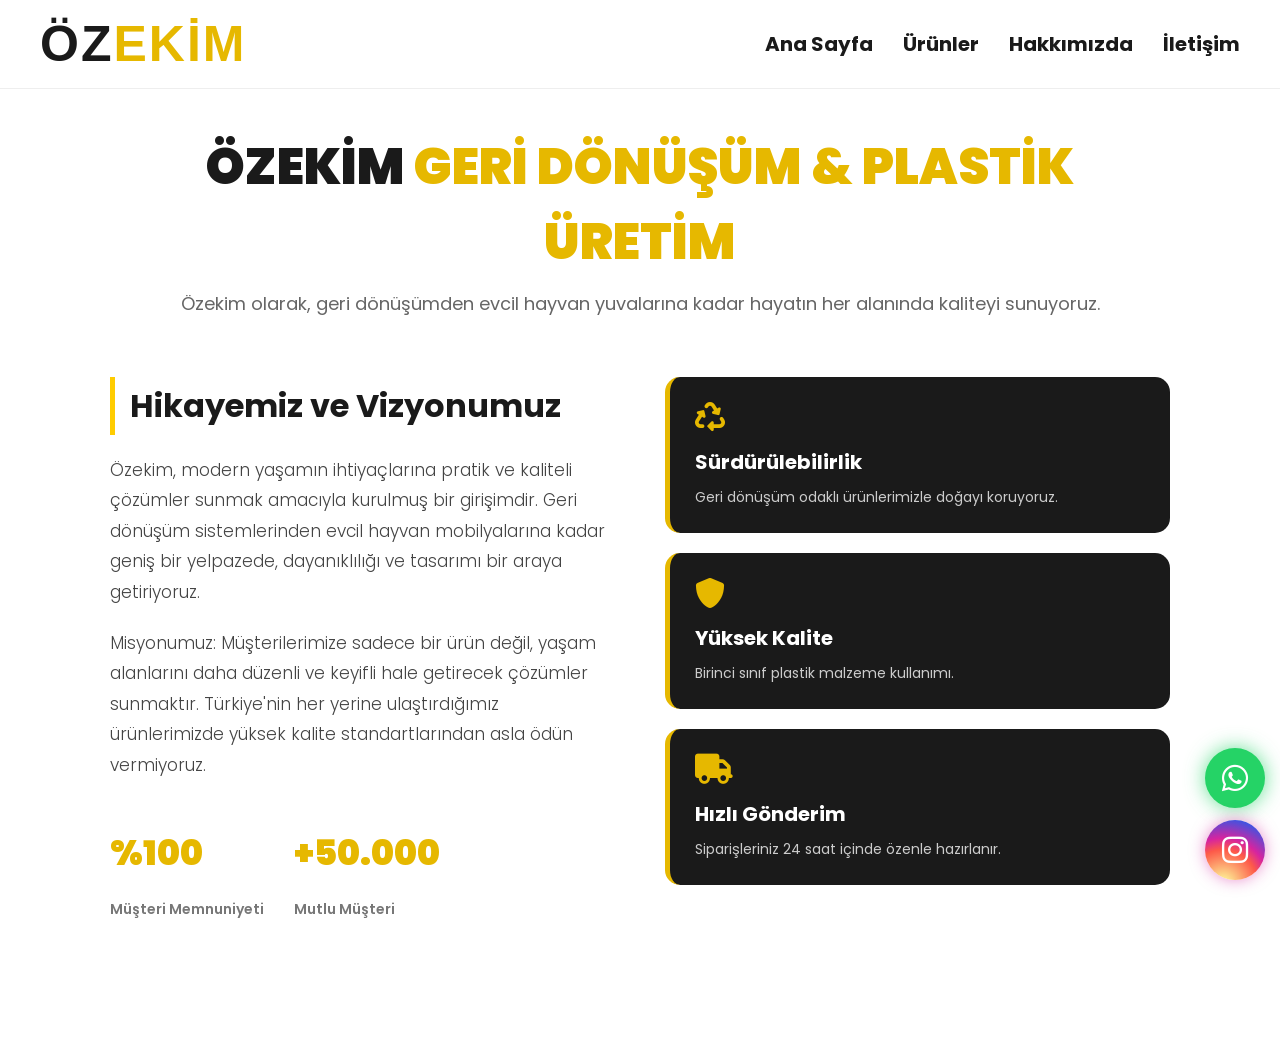
<file: hakkimizda.html>
<!DOCTYPE html>
<html lang="tr">
<head>
<meta charset="UTF-8">
<meta name="viewport" content="width=device-width, initial-scale=1.0">

<!-- SEO TITLE -->
<title>Hakkımızda | Özekim Geri Dönüşüm & Plastik Üretim</title>

<!-- SEO DESCRIPTION -->
<meta name="description" content="Özekim geri dönüşüm kutuları, sıfır atık çözümleri, plastik üretim ve kedi kulübeleri alanında kaliteli üretim yapan bir firmadır. Dayanıklı ürünler, hızlı teslimat ve müşteri memnuniyeti odaklı hizmet sunmaktadır.">

<!-- SEO KEYWORDS -->
<meta name="keywords" content="özekim hakkında, özekim geri dönüşüm, geri dönüşüm firması, plastik üretim firması, sıfır atık çözümleri, geri dönüşüm kutusu üreticisi, plastik geri dönüşüm ürünleri, kedi kulübesi üretimi, geri dönüşüm ürünleri">

<!-- ROBOTS -->
<meta name="robots" content="index, follow">

<!-- AUTHOR -->
<meta name="author" content="Özekim Geri Dönüşüm">

<!-- CANONICAL -->
<link rel="canonical" href="https://www.ozekim.com.tr/hakkimizda.html">

<!-- THEME -->
<meta name="theme-color" content="#0f172a">

<!-- FAVICON -->
<link rel="icon" type="image/x-icon" href="image/ozekim.ico">

<!-- OPEN GRAPH -->
<meta property="og:title" content="Hakkımızda | Özekim Geri Dönüşüm">
<meta property="og:description" content="Özekim geri dönüşüm, plastik üretim ve sıfır atık çözümleri alanında kaliteli üretim sunmaktadır.">
<meta property="og:image" content="https://www.ozekim.com.tr/image/hero.png">
<meta property="og:url" content="https://www.ozekim.com.tr/hakkimizda.html">
<meta property="og:type" content="website">
<meta property="og:locale" content="tr_TR">

<!-- TWITTER -->
<meta name="twitter:card" content="summary_large_image">
<meta name="twitter:title" content="Özekim Geri Dönüşüm">
<meta name="twitter:description" content="Geri dönüşüm kutuları, plastik üretim ve sıfır atık çözümleri.">

<!-- GOOGLE FONTS -->
<link href="https://fonts.googleapis.com/css2?family=Poppins:wght@300;400;600;800&display=swap" rel="stylesheet">

<!-- FONT AWESOME -->
<link rel="stylesheet" href="https://cdnjs.cloudflare.com/ajax/libs/font-awesome/6.0.0/css/all.min.css">

<!-- CSS -->
<link rel="stylesheet" href="style.css">

<!-- SCHEMA -->
<script type="application/ld+json">
{
  "@context": "https://schema.org",
  "@type": "Organization",
  "name": "Özekim Geri Dönüşüm",
  "url": "https://www.ozekim.com.tr",
  "logo": "https://www.ozekim.com.tr/image/ozekim.ico",
  "description": "Geri dönüşüm kutuları, sıfır atık çözümleri, plastik üretim ve kedi kulübeleri üretimi.",
  "telephone": "+905346394570",
  "sameAs": [
    "https://instagram.com/ozekim.ticaret"
  ]
}
</script>

</head>
<body>
<button class="mobile-close-btn" aria-label="Menüyü kapat">×</button>
<div class="navbar">
    <h2 class="logo">ÖZ<span>EKİM</span></h2>

    <div class="menu-btn">
        <span></span>
        <span></span>
        <span></span>
    </div>

    <div class="nav-links">
        <a href="index.html">Ana Sayfa</a>
        <a href="urunler.html">Ürünler</a>
        <a href="hakkimizda.html">Hakkımızda</a>
        <a href="iletisim.html">İletişim</a>
    </div>
</div>



<section class="about-page">
    <div class="about-container">
        

        <div class="about-header">
            <h1>Özekim <span>Geri Dönüşüm & Plastik Üretim</span></h1>
            <p>Özekim olarak, geri dönüşümden evcil hayvan yuvalarına kadar hayatın her alanında kaliteyi sunuyoruz.</p>
        </div>

        <div class="about-content-wrapper">

            <div class="about-text">
                <h2>Hikayemiz ve Vizyonumuz</h2>
                <p>
                    Özekim, modern yaşamın ihtiyaçlarına pratik ve kaliteli çözümler sunmak amacıyla kurulmuş bir girişimdir. 
                    Geri dönüşüm sistemlerinden evcil hayvan mobilyalarına kadar geniş bir yelpazede, dayanıklılığı ve tasarımı bir araya getiriyoruz.
                </p>
                <p>
                    Misyonumuz: Müşterilerimize sadece bir ürün değil, yaşam alanlarını daha düzenli ve keyifli hale getirecek çözümler sunmaktır. 
                    Türkiye'nin her yerine ulaştırdığımız ürünlerimizde yüksek kalite standartlarından asla ödün vermiyoruz.
                </p>
                <div class="about-stats">
                    <div class="stat-item">
                        <span class="stat-number">%100</span>
                        <span class="stat-desc">Müşteri Memnuniyeti</span>
                    </div>
                    <div class="stat-item">
                        <span class="stat-number">+50.000</span>
                        <span class="stat-desc">Mutlu Müşteri</span>
                    </div>
                </div>
            </div>


            <div class="about-features">
                <div class="feature-card">
                    <i class="fas fa-recycle"></i>
                    <h3>Sürdürülebilirlik</h3>
                    <p>Geri dönüşüm odaklı ürünlerimizle doğayı koruyoruz.</p>
                </div>
                <div class="feature-card">
                    <i class="fas fa-shield-alt"></i>
                    <h3>Yüksek Kalite</h3>
                    <p>Birinci sınıf plastik malzeme kullanımı.</p>
                </div>
                <div class="feature-card">
                    <i class="fas fa-truck"></i>
                    <h3>Hızlı Gönderim</h3>
                    <p>Siparişleriniz 24 saat içinde özenle hazırlanır.</p>
                </div>
            </div>
        </div>
    </div>
</section>


</main>



<div class="float-social">

    <a href="https://wa.me/905346394570" target="_blank" class="float-btn whatsapp" style="background-color: #25D366 !important; box-shadow: 0 0 20px rgba(37, 211, 102, 0.7) !important;">
        <i class="fab fa-whatsapp" style="color: white !important;"></i>
    </a>
    

    <a href="https://instagram.com/ozekim.ticaret" target="_blank" class="float-btn instagram">
        <i class="fab fa-instagram" style="color: white !important;"></i>
    </a>
</div>


<script src="transition.js"></script>
<script src="main.js"></script>

</body>
</html>
</file>
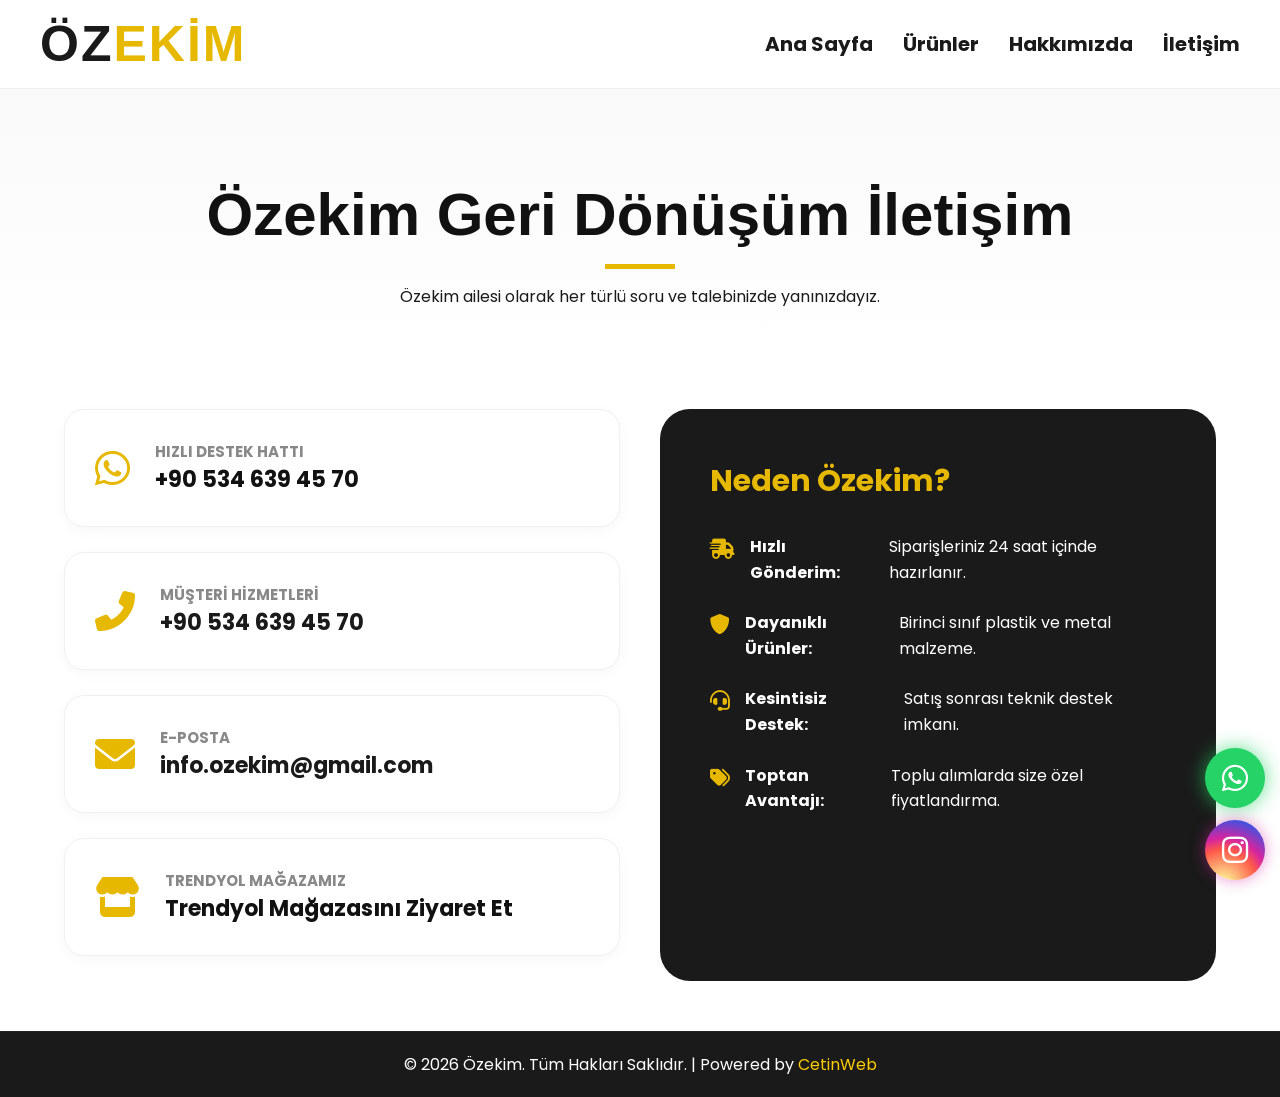
<file: iletisim.html>
<!DOCTYPE html>
<html lang="tr">
<head>
<meta charset="UTF-8">
<meta name="viewport" content="width=device-width, initial-scale=1.0">

<!-- SEO TITLE -->
<title>İletişim | Özekim Geri Dönüşüm Kutusu & Plastik Üretim</title>

<!-- SEO DESCRIPTION -->
<meta name="description" content="Özekim geri dönüşüm kutuları, sıfır atık çözümleri, plastik üretim ve kedi kulübeleri hakkında bilgi almak için bizimle iletişime geçin. WhatsApp hızlı destek hattı ile sipariş ve fiyat teklifi alabilirsiniz.">

<!-- SEO KEYWORDS -->
<meta name="keywords" content="özekim iletişim, geri dönüşüm kutusu sipariş, sıfır atık kutusu iletişim, plastik üretim iletişim, whatsapp geri dönüşüm kutusu, geri dönüşüm ürünleri sipariş, özekim whatsapp, kedi kulübesi sipariş">

<!-- ROBOTS -->
<meta name="robots" content="index, follow">

<!-- AUTHOR -->
<meta name="author" content="Özekim Geri Dönüşüm">

<!-- CANONICAL -->
<link rel="canonical" href="https://www.ozekim.com.tr/iletisim.html">

<!-- THEME -->
<meta name="theme-color" content="#0f172a">

<!-- FAVICON -->
<link rel="icon" type="image/x-icon" href="image/ozekim.ico">

<!-- OPEN GRAPH -->
<meta property="og:title" content="İletişim | Özekim Geri Dönüşüm">
<meta property="og:description" content="Geri dönüşüm kutuları, sıfır atık çözümleri ve plastik üretim hakkında bizimle iletişime geçin.">
<meta property="og:image" content="https://www.ozekim.com.tr/image/hero.png">
<meta property="og:url" content="https://www.ozekim.com.tr/iletisim.html">
<meta property="og:type" content="website">
<meta property="og:locale" content="tr_TR">

<!-- TWITTER -->
<meta name="twitter:card" content="summary_large_image">
<meta name="twitter:title" content="Özekim Geri Dönüşüm">
<meta name="twitter:description" content="Geri dönüşüm kutuları ve sıfır atık çözümleri için iletişime geçin.">

<!-- GOOGLE FONTS -->
<link href="https://fonts.googleapis.com/css2?family=Poppins:wght@300;400;600;800&display=swap" rel="stylesheet">

<!-- FONT AWESOME -->
<link rel="stylesheet" href="https://cdnjs.cloudflare.com/ajax/libs/font-awesome/6.0.0/css/all.min.css">

<!-- CSS -->
<link rel="stylesheet" href="style.css">

<!-- SCHEMA SEO -->
<script type="application/ld+json">
{
  "@context": "https://schema.org",
  "@type": "LocalBusiness",
  "name": "Özekim Geri Dönüşüm",
  "url": "https://www.ozekim.com.tr",
  "logo": "https://www.ozekim.com.tr/image/ozekim.ico",
  "telephone": "+905346394570",
  "email": "info.ozekim@gmail.com",
  "sameAs": [
    "https://instagram.com/ozekim.ticaret"
  ]
}
</script>

</head>
<body>
    <button class="mobile-close-btn" aria-label="Menüyü kapat">×</button>

<div class="navbar">
    <h2 class="logo">ÖZ<span>EKİM</span></h2>

    <div class="menu-btn">
        <span></span>
        <span></span>
        <span></span>
    </div>

    <div class="nav-links">
        <a href="index.html">Ana Sayfa</a>
        <a href="urunler.html">Ürünler</a>
        <a href="hakkimizda.html">Hakkımızda</a>
        <a href="iletisim.html">İletişim</a>
    </div>
</div>


<main class="ozekim-contact-full">
    <!-- Üst Başlık -->
    <section class="contact-header-v3">
        <div class="container">
            <h1 class="v3-title">Özekim Geri Dönüşüm İletişim</h1>
            <div class="v3-line"></div>
            <p class="v3-subtitle">Özekim ailesi olarak her türlü soru ve talebinizde yanınızdayız.</p>
        </div>
    </section>

    <!-- Ana İletişim Alanı -->
    <section class="contact-main-v3">
        <div class="container v3-grid">
            
            <!-- Sol: İletişim Kanalları -->
            <div class="v3-contact-info">
                <div class="v3-card">
                    <i class="fab fa-whatsapp"></i>
                    <div class="v3-card-text">
                        <h4>Hızlı Destek Hattı</h4>
                        <a href="https://wa.me/905346394570" target="_blank">+90 534 639 45 70</a>
                    </div>
                </div>

                <div class="v3-card">
                    <i class="fas fa-phone-alt"></i>
                    <div class="v3-card-text">
                        <h4>Müşteri Hizmetleri</h4>
                        <p>+90 534 639 45 70</p>
                    </div>
                </div>

                <div class="v3-card">
                    <i class="fas fa-envelope"></i>
                    <div class="v3-card-text">
                        <h4>E-Posta</h4>
                        <p>info.ozekim@gmail.com</p>
                    </div>
                </div>
                <div class="v3-card">
    <i class="fas fa-store"></i>

    <div class="v3-card-text">
        <h4>Trendyol Mağazamız</h4>

        <a href="https://www.trendyol.com/magaza/profil/ozekim-m-253137"
           target="_blank">
           Trendyol Mağazasını Ziyaret Et
        </a>
    </div>
</div>
                
            </div>
            

            <!-- Sağ: Bilgilendirme Kutusu -->
            <div class="v3-info-box">
                <h3>Neden Özekim?</h3>
                <ul class="v3-list">
                    <li><i class="fas fa-shipping-fast"></i> <strong>Hızlı Gönderim:</strong> Siparişleriniz 24 saat içinde hazırlanır.</li>
                    <li><i class="fas fa-shield-alt"></i> <strong>Dayanıklı Ürünler:</strong> Birinci sınıf plastik ve metal malzeme.</li>
                    <li><i class="fas fa-headset"></i> <strong>Kesintisiz Destek:</strong> Satış sonrası teknik destek imkanı.</li>
                    <li><i class="fas fa-tags"></i> <strong>Toptan Avantajı:</strong> Toplu alımlarda size özel fiyatlandırma.</li>
                </ul>

            </div>
        </div>
    </section>

</main>

<div class="float-social">
    <!-- WhatsApp - Rengi doğrudan style ile verdik -->
    <a href="https://wa.me/905346394570" target="_blank" class="float-btn whatsapp" style="background-color: #25D366 !important; box-shadow: 0 0 20px rgba(37, 211, 102, 0.7) !important;">
        <i class="fab fa-whatsapp" style="color: white !important;"></i>
    </a>
    
    <!-- Instagram -->
    <a href="https://instagram.com/ozekim.ticaret" target="_blank" class="float-btn instagram">
        <i class="fab fa-instagram" style="color: white !important;"></i>
    </a>
</div>

<footer>
    <p>&copy; 2026 Özekim. Tüm Hakları Saklıdır. | Powered by <a href="#">CetinWeb</a></p>
</footer>

<script src="transition.js"></script>
<script src="main.js"></script>
</body>
</html>
</file>
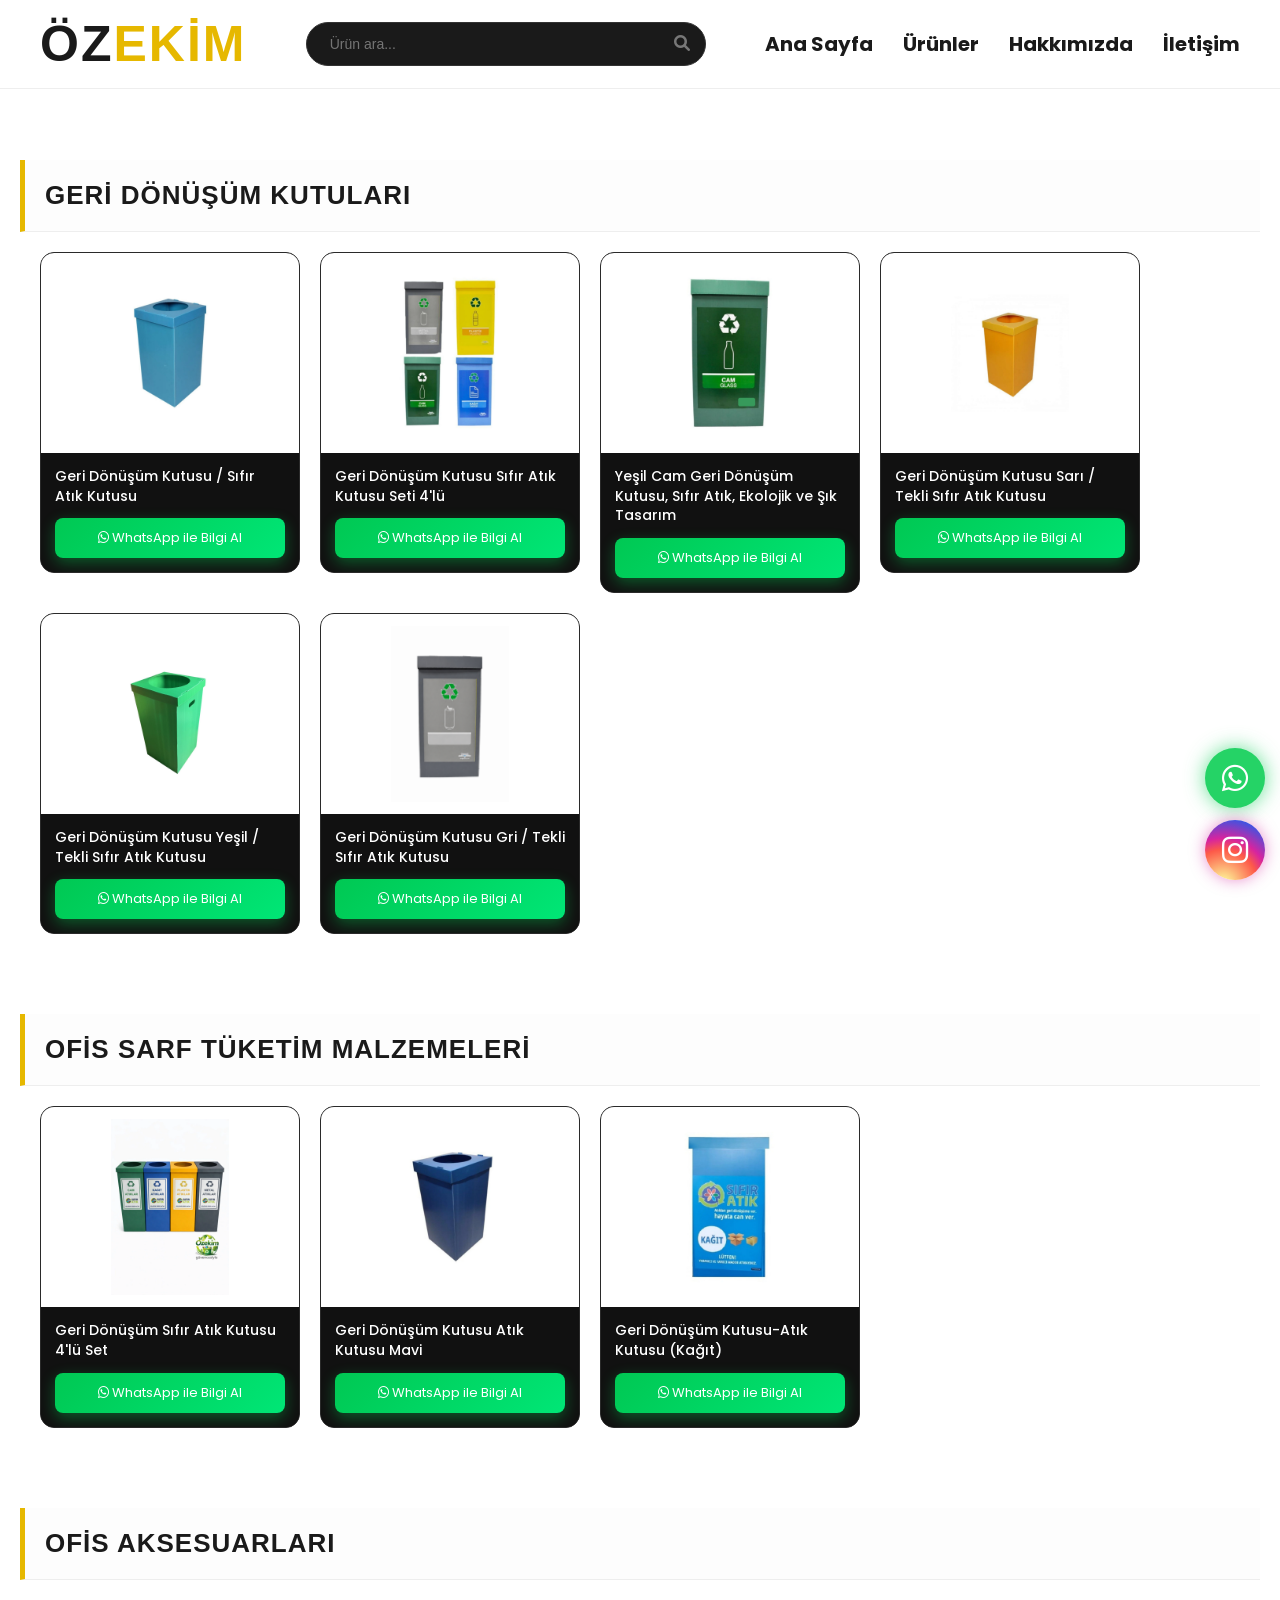
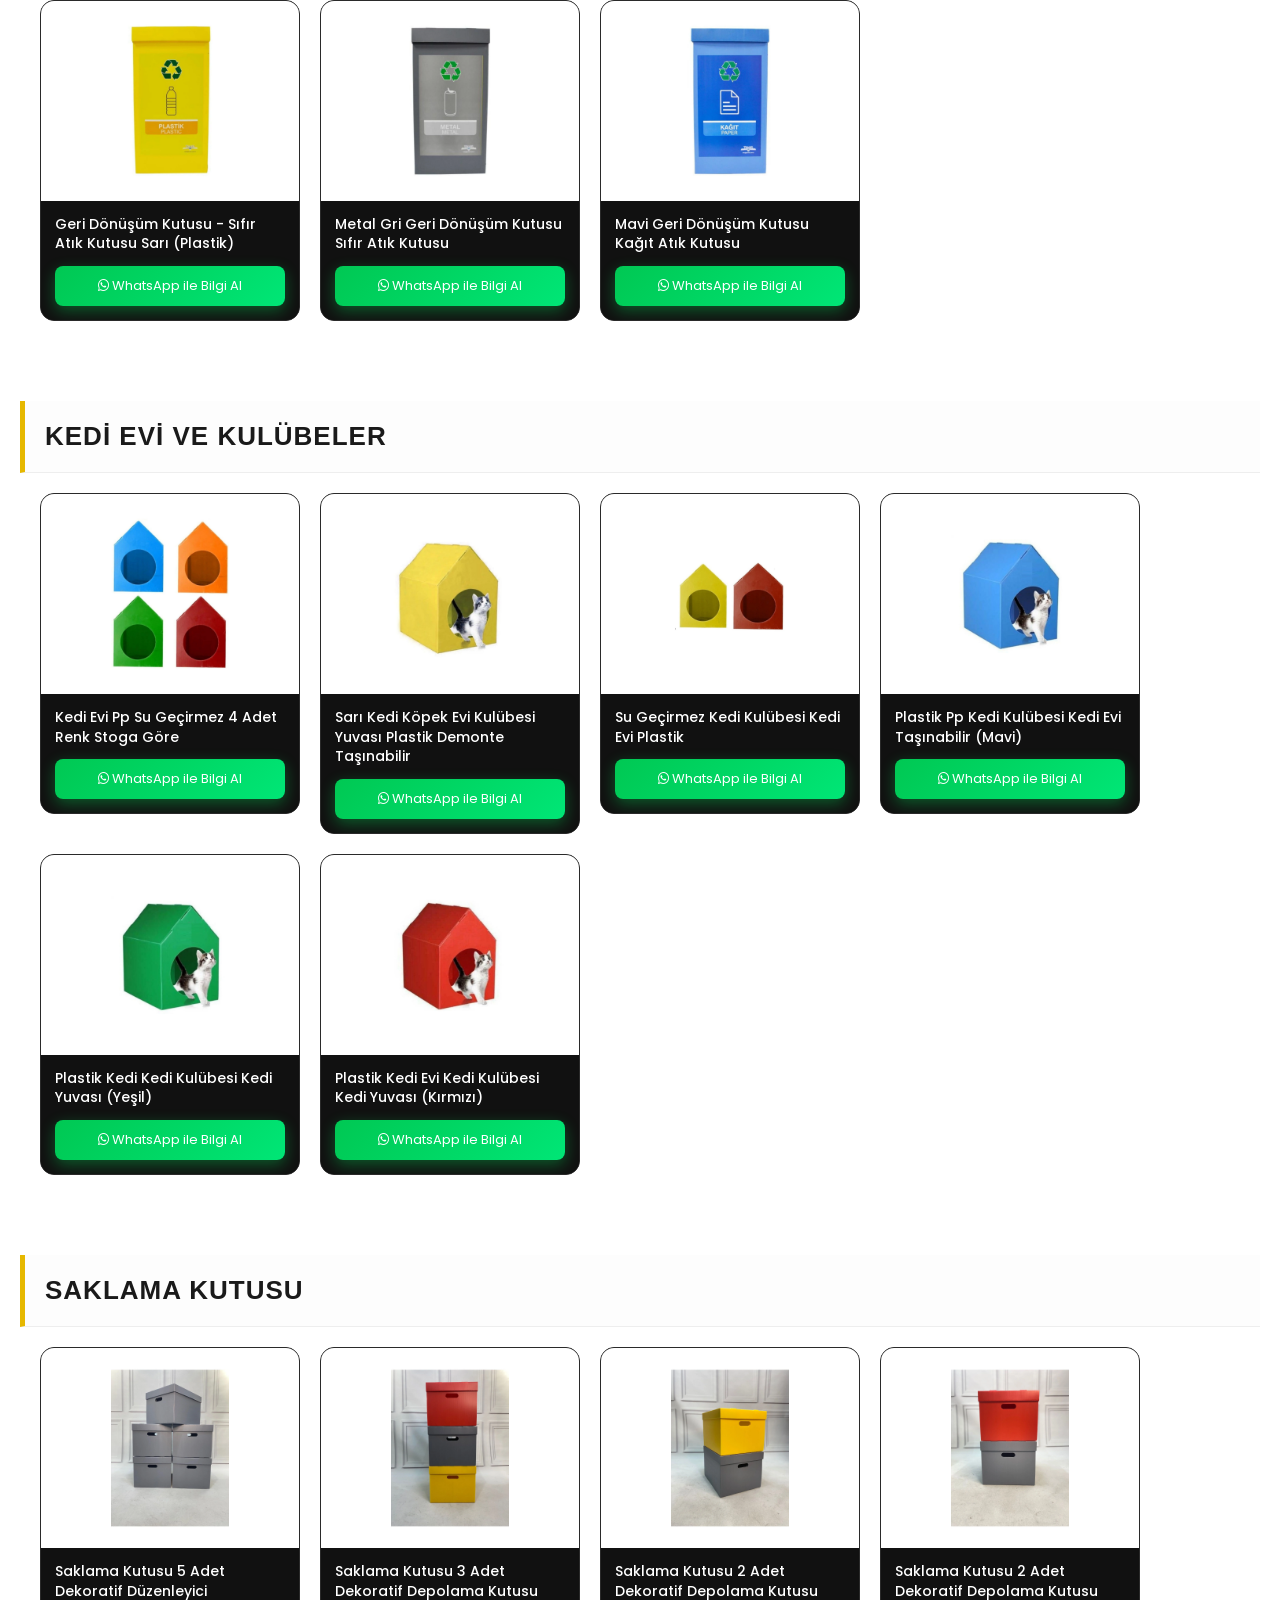
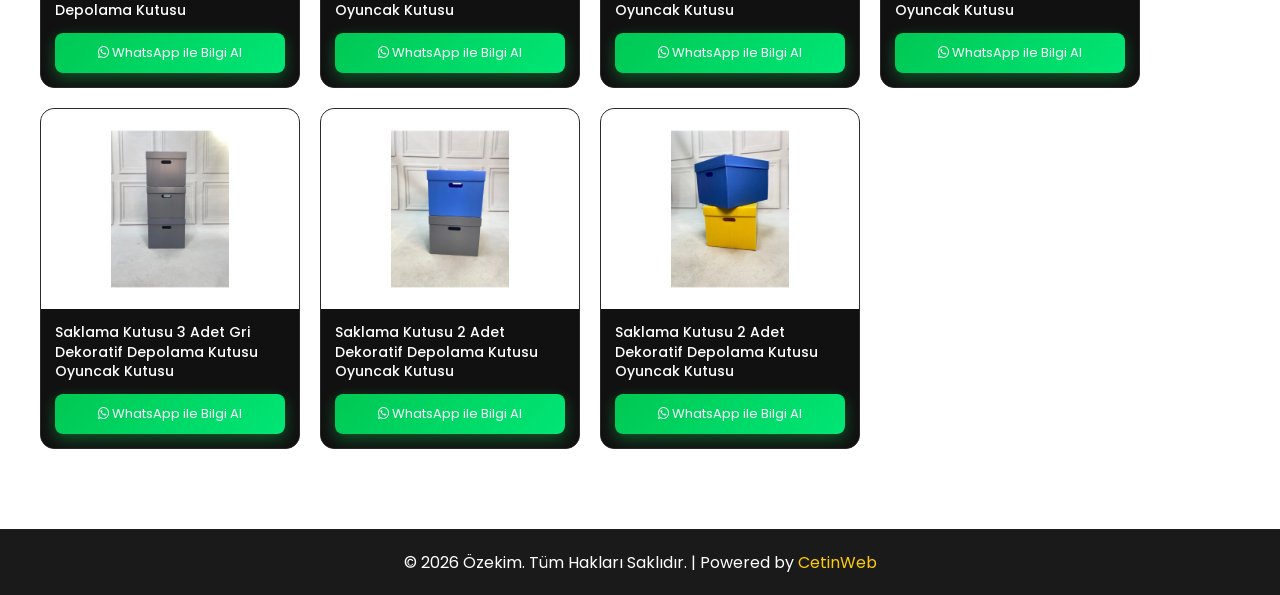
<file: urunler.html>
<!DOCTYPE html>
<html lang="tr">
<head>
<meta charset="UTF-8">
<meta name="viewport" content="width=device-width, initial-scale=1.0">

<!-- SEO TITLE -->
<title>Ürünler | Özekim Geri Dönüşüm Kutuları, Sıfır Atık & Kedi Evleri</title>

<!-- SEO DESCRIPTION -->
<meta name="description" content="Özekim ürünleri arasında geri dönüşüm kutuları, sıfır atık kutuları, plastik geri dönüşüm ürünleri, metal atık kutuları, kedi kulübeleri, saklama kutuları ve plastik üretim çözümleri bulunmaktadır. Türkiye geneline hızlı gönderim yapılmaktadır.">

<!-- SEO KEYWORDS -->
<meta name="keywords" content="özekim ürünler, geri dönüşüm kutusu, sıfır atık kutusu, plastik geri dönüşüm kutusu, metal geri dönüşüm kutusu, atık kutusu, geri dönüşüm ürünleri, kedi kulübesi, plastik kedi evi, saklama kutusu, dekoratif saklama kutusu, plastik üretim, geri dönüşüm kovası, sıfır atık ürünleri">

<!-- ROBOTS -->
<meta name="robots" content="index, follow, max-image-preview:large">

<!-- AUTHOR -->
<meta name="author" content="Özekim Geri Dönüşüm">

<!-- CANONICAL -->
<link rel="canonical" href="https://www.ozekim.com.tr/urunler.html">

<!-- THEME -->
<meta name="theme-color" content="#0f172a">

<!-- FAVICON -->
<link rel="icon" type="image/x-icon" href="image/ozekim.ico">

<!-- OPEN GRAPH -->
<meta property="og:title" content="Özekim Ürünleri | Geri Dönüşüm Kutuları & Kedi Evleri">
<meta property="og:description" content="Sıfır atık kutuları, geri dönüşüm ürünleri, plastik üretim ve dayanıklı kedi kulübeleri üretimi.">
<meta property="og:image" content="https://www.ozekim.com.tr/image/hero.png">
<meta property="og:url" content="https://www.ozekim.com.tr/urunler.html">
<meta property="og:type" content="website">
<meta property="og:locale" content="tr_TR">

<!-- TWITTER -->
<meta name="twitter:card" content="summary_large_image">
<meta name="twitter:title" content="Özekim Geri Dönüşüm Ürünleri">
<meta name="twitter:description" content="Geri dönüşüm kutuları, sıfır atık ürünleri ve plastik üretim çözümleri.">

<!-- GOOGLE FONTS -->
<link href="https://fonts.googleapis.com/css2?family=Poppins:wght@300;400;600;800&display=swap" rel="stylesheet">

<!-- FONT AWESOME -->
<link rel="stylesheet" href="https://cdnjs.cloudflare.com/ajax/libs/font-awesome/6.0.0/css/all.min.css">

<!-- CSS -->
<link rel="stylesheet" href="style.css">

<!-- SCHEMA SEO -->
<script type="application/ld+json">
{
  "@context": "https://schema.org",
  "@type": "Store",
  "name": "Özekim Geri Dönüşüm",
  "url": "https://www.ozekim.com.tr",
  "logo": "https://www.ozekim.com.tr/image/ozekim.ico",
  "description": "Geri dönüşüm kutuları, sıfır atık ürünleri, plastik üretim ve kedi kulübeleri üretimi.",
  "telephone": "+905346394570",
  "sameAs": [
    "https://instagram.com/ozekim.ticaret"
  ]
}
</script>

</head>
<body>
<button class="mobile-close-btn" aria-label="Menüyü kapat">×</button>
<div class="navbar">
    <h2 class="logo">ÖZ<span>EKİM</span></h2>

    <!-- 🔍 SEARCH BURAYA -->
    <div class="search-container">
        <input type="text" id="searchInput" placeholder="Ürün ara...">
        <button>
            <i class="fas fa-search"></i>
        </button>
    </div>

    <div class="menu-btn">
        <span></span>
        <span></span>
        <span></span>
    </div>

    <div class="nav-links">
        <a href="index.html">Ana Sayfa</a>
        <a href="urunler.html">Ürünler</a>
        <a href="hakkimizda.html">Hakkımızda</a>
        <a href="iletisim.html">İletişim</a>
    </div>
</div>

<h1 style="display:none;">
Özekim Geri Dönüşüm Kutuları, Sıfır Atık Kutuları ve Kedi Evleri
</h1>

<main class="catalog-container">


        <section class="category-block">
        <div class="category-header">
            <h2 class="category-title">Geri Dönüşüm Kutuları</h2>
            <div class="title-line"></div>
        </div>

        <div class="product-grid">
            
            <div class="product-card reveal">
                <div class="product-img">
                    <img src="image/a1.webp" loading="lazy" alt="Sıfır Atık Kutusu">
                </div>
                <div class="product-info">
                    <h3>Geri Dönüşüm Kutusu / Sıfır Atık Kutusu</h3>
                    <a href="https://wa.me/905346394570?text=Geri Dönüşüm Kutusu / Sıfır Atık Kutusu hakkında bilgi alabilir miyim?" class="whatsapp-link">
                        <i class="fab fa-whatsapp"></i> WhatsApp ile Bilgi Al
                    </a>
                </div>
            </div>

            <div class="product-card reveal">
                <div class="product-img">
                    <img src="image/a2.webp" loading="lazy" alt="Sıfır Atık Seti">
                </div>
                <div class="product-info">
                    <h3>Geri Dönüşüm Kutusu Sıfır Atık Kutusu Seti 4'lü</h3>
                    <a href="https://wa.me/905346394570?text=Geri Dönüşüm Kutusu Sıfır Atık Kutusu Seti 4'lü hakkında bilgi alabilir miyim?" class="whatsapp-link">
                        <i class="fab fa-whatsapp"></i> WhatsApp ile Bilgi Al
                    </a>
                </div>
            </div>

                <div class="product-card reveal">
                <div class="product-img">
                    <img src="image/a3.webp" loading="lazy" alt="Sıfır Atık Seti">
                </div>
                <div class="product-info">
                    <h3>Yeşil Cam Geri Dönüşüm Kutusu, Sıfır Atık, Ekolojik ve Şık Tasarım</h3>
                    <a href="https://wa.me/905346394570?text=Yeşil Cam Geri Dönüşüm Kutusu hakkında bilgi alabilir miyim?" class="whatsapp-link">
                        <i class="fab fa-whatsapp"></i> WhatsApp ile Bilgi Al
                    </a>
                </div>
            </div>

                <div class="product-card reveal">
                <div class="product-img">
                    <img src="image/teklisari.webp" loading="lazy" alt="Sıfır Atık Seti">
                </div>
                <div class="product-info">
                    <h3>Geri Dönüşüm Kutusu Sarı / Tekli Sıfır Atık Kutusu</h3>
                    <a href="https://wa.me/905346394570?text=Yeşil Cam Geri Dönüşüm Kutusu hakkında bilgi alabilir miyim?" class="whatsapp-link">
                        <i class="fab fa-whatsapp"></i> WhatsApp ile Bilgi Al
                    </a>
                </div>
            </div>

                <div class="product-card reveal">
                <div class="product-img">
                    <img src="image/tekliyesil.webp" loading="lazy" alt="Sıfır Atık Seti">
                </div>
                <div class="product-info">
                    <h3>Geri Dönüşüm Kutusu Yeşil / Tekli Sıfır Atık Kutusu</h3>
                    <a href="https://wa.me/905346394570?text=Yeşil Cam Geri Dönüşüm Kutusu hakkında bilgi alabilir miyim?" class="whatsapp-link">
                        <i class="fab fa-whatsapp"></i> WhatsApp ile Bilgi Al
                    </a>
                </div>
            </div>

                 <div class="product-card reveal">
                <div class="product-img">
                    <img src="image/tekligri.png" loading="lazy" alt="Sıfır Atık Seti">
                </div>
                <div class="product-info">
                    <h3>Geri Dönüşüm Kutusu Gri / Tekli Sıfır Atık Kutusu</h3>
                    <a href="https://wa.me/905346394570?text=Yeşil Cam Geri Dönüşüm Kutusu hakkında bilgi alabilir miyim?" class="whatsapp-link">
                        <i class="fab fa-whatsapp"></i> WhatsApp ile Bilgi Al
                    </a>
                </div>
            </div>



            </div>
    </section>



    <section class="category-block">
    <div class="category-header">
        <h2 class="category-title">Ofis Sarf Tüketim Malzemeleri</h2>
        <div class="title-line"></div>
    </div>

    <div class="product-grid">
        
        <div class="product-card reveal">
            <div class="product-img">
                <img src="image/g1.webp" loading="lazy" alt="Sıfır Atık">
            </div>
            <div class="product-info">
                <h3>Geri Dönüşüm Sıfır Atık Kutusu 4'lü Set</h3>
                <a href="https://wa.me/905346394570?text=4lü Sıfır Atık Seti hakkında bilgi alabilir miyim?" class="whatsapp-link">
                    <i class="fab fa-whatsapp"></i> WhatsApp ile Bilgi Al
                </a>
            </div>
        </div>




        <div class="product-card reveal">
            <div class="product-img">
                <img src="image/g4.webp" loading="lazy" alt="Sıfır Atık">
            </div>
            <div class="product-info">
                <h3>Geri Dönüşüm Kutusu Atık Kutusu Mavi</h3>
                <a href="https://wa.me/905346394570?text=Mavi Atık Kutusu hakkında bilgi alabilir miyim?" class="whatsapp-link">
                    <i class="fab fa-whatsapp"></i> WhatsApp ile Bilgi Al
                </a>
            </div>
        </div>


        <div class="product-card reveal">
            <div class="product-img">
                <img src="image/g6.webp" loading="lazy" alt="Sıfır Atık">
            </div>
            <div class="product-info">
                <h3>Geri Dönüşüm Kutusu-Atık Kutusu (Kağıt)</h3>
                <a href="https://wa.me/905346394570?text=Kağıt Atık Kutusu hakkında bilgi alabilir miyim?" class="whatsapp-link">
                    <i class="fab fa-whatsapp"></i> WhatsApp ile Bilgi Al
                </a>
            </div>
        </div>


    </div>
</section>

<section class="category-block">
    <div class="category-header">
        <h2 class="category-title">Ofis Aksesuarları</h2>
        <div class="title-line"></div>
    </div>

    <div class="product-grid">
        
        <div class="product-card reveal">
            <div class="product-img">
                <img src="image/o1.webp" loading="lazy" alt="Sıfır Atık Kutusu">
            </div>
            <div class="product-info">
                <h3>Geri Dönüşüm Kutusu - Sıfır Atık Kutusu Sarı (Plastik)</h3>
                <a href="https://wa.me/905346394570?text=Sarı Plastik Sıfır Atık Kutusu hakkında bilgi alabilir miyim?" class="whatsapp-link">
                    <i class="fab fa-whatsapp"></i> WhatsApp ile Bilgi Al
                </a>
            </div>
        </div>

        <div class="product-card reveal">
            <div class="product-img">
                <img src="image/o2.webp" loading="lazy" alt="Geri Dönüşüm Kutusu">
            </div>
            <div class="product-info">
                <h3>Metal Gri Geri Dönüşüm Kutusu Sıfır Atık Kutusu</h3>
                <a href="https://wa.me/905346394570?text=Metal Gri Sıfır Atık Kutusu hakkında bilgi alabilir miyim?" class="whatsapp-link">
                    <i class="fab fa-whatsapp"></i> WhatsApp ile Bilgi Al
                </a>
            </div>
        </div>

        <div class="product-card reveal">
            <div class="product-img">
                <img src="image/o3.webp" loading="lazy" alt="Geri Dönüşüm Kutusu">
            </div>
            <div class="product-info">
                <h3>Mavi Geri Dönüşüm Kutusu Kağıt Atık Kutusu</h3>
                <a href="https://wa.me/905346394570?text=Mavi Kağıt Atık Kutusu hakkında bilgi alabilir miyim?" class="whatsapp-link">
                    <i class="fab fa-whatsapp"></i> WhatsApp ile Bilgi Al
                </a>
            </div>
        </div>

    </div>
</section>



<section class="category-block">
    <div class="category-header">
        <h2 class="category-title">Kedi Evi ve Kulübeler</h2>
        <div class="title-line"></div>
    </div>

    <div class="product-grid">
        
        <div class="product-card reveal">
            <div class="product-img">
                <img src="image/k1.webp" loading="lazy" alt="Kedi Evi">
            </div>
            <div class="product-info">
                <h3>Kedi Evi Pp Su Geçirmez 4 Adet Renk Stoga Göre</h3>
                <a href="https://wa.me/905346394570?text=4lü Karışık Renk Kedi Evi seti hakkında bilgi alabilir miyim?" class="whatsapp-link">
                    <i class="fab fa-whatsapp"></i> WhatsApp ile Bilgi Al
                </a>
            </div>
        </div>

        <div class="product-card reveal">
            <div class="product-img">
                <img src="image/k3.webp" loading="lazy" alt="Kedi Evi">
            </div>
            <div class="product-info">
                <h3>Sarı Kedi Köpek Evi Kulübesi Yuvası Plastik Demonte Taşınabilir</h3>
                <a href="https://wa.me/905346394570?text=Sarı Taşınabilir Kedi Evi hakkında bilgi alabilir miyim?" class="whatsapp-link">
                    <i class="fab fa-whatsapp"></i> WhatsApp ile Bilgi Al
                </a>
            </div>
        </div>



        <div class="product-card reveal">
            <div class="product-img">
                <img src="image/k5.webp" loading="lazy" alt="Kedi Evi">
            </div>
            <div class="product-info">
                <h3>Su Geçirmez Kedi Kulübesi Kedi Evi Plastik</h3>
                <a href="https://wa.me/905346394570?text=Plastik Kedi Kulübesi hakkında bilgi alabilir miyim?" class="whatsapp-link">
                    <i class="fab fa-whatsapp"></i> WhatsApp ile Bilgi Al
                </a>
            </div>
        </div>


<div class="product-card reveal">
    <div class="product-img">
        <img src="image/k10.webp" loading="lazy" alt="Kedi Evi">
    </div>
    <div class="product-info">
        <h3>Plastik Pp Kedi Kulübesi Kedi Evi Taşınabilir (Mavi)</h3>
        <a href="https://wa.me/905346394570?text=Mavi Taşınabilir Kedi Evi hakkında bilgi alabilir miyim?" class="whatsapp-link">
            <i class="fab fa-whatsapp"></i> WhatsApp ile Bilgi Al
        </a>
    </div>
</div>


<div class="product-card reveal">
    <div class="product-img">
        <img src="image/k14.webp" loading="lazy" alt="Kedi Evi">
    </div>
    <div class="product-info">
        <h3>Plastik Kedi Kedi Kulübesi Kedi Yuvası (Yeşil)</h3>
        <a href="https://wa.me/905346394570?text=Yeşil Kedi Evi hakkında bilgi alabilir miyim?" class="whatsapp-link">
            <i class="fab fa-whatsapp"></i> WhatsApp ile Bilgi Al
        </a>
    </div>
</div>

<div class="product-card reveal">
    <div class="product-img">
        <img src="image/k15.webp" loading="lazy" alt="Kedi Evi">
    </div>
    <div class="product-info">
        <h3>Plastik Kedi Evi Kedi Kulübesi Kedi Yuvası (Kırmızı)</h3>
        <a href="https://wa.me/905346394570?text=Kırmızı Kedi Evi hakkında bilgi alabilir miyim?" class="whatsapp-link">
            <i class="fab fa-whatsapp"></i> WhatsApp ile Bilgi Al
        </a>
    </div>
</div>



    </div>
</section>



<section class="category-block">
    <div class="category-header">
        <h2 class="category-title">Saklama Kutusu</h2>
        <div class="title-line"></div>
    </div>

    <div class="product-grid">
        
        <div class="product-card reveal">
            <div class="product-img">
                <img src="image/s1.webp" loading="lazy" alt="Saklama Kutusu">
            </div>
            <div class="product-info">
                <h3>Saklama Kutusu 5 Adet Dekoratif Düzenleyici Depolama Kutusu</h3>
                <a href="https://wa.me/905346394570?text=5li Gri Saklama Kutusu seti hakkında bilgi alabilir miyim?" class="whatsapp-link">
                    <i class="fab fa-whatsapp"></i> WhatsApp ile Bilgi Al
                </a>
            </div>
        </div>

        <div class="product-card reveal">
            <div class="product-img">
                <img src="image/s2.webp" loading="lazy" alt="Saklama Kutusu">
            </div>
            <div class="product-info">
                <h3>Saklama Kutusu 3 Adet Dekoratif Depolama Kutusu Oyuncak Kutusu</h3>
                <a href="https://wa.me/905346394570?text=3lü Renkli Saklama Kutusu seti hakkında bilgi alabilir miyim?" class="whatsapp-link">
                    <i class="fab fa-whatsapp"></i> WhatsApp ile Bilgi Al
                </a>
            </div>
        </div>

        <div class="product-card reveal">
            <div class="product-img">
                <img src="image/s3.webp" loading="lazy" alt="Saklama Kutusu">
            </div>
            <div class="product-info">
                <h3>Saklama Kutusu 2 Adet Dekoratif Depolama Kutusu Oyuncak Kutusu</h3>
                <a href="https://wa.me/905346394570?text=2li Sarı-Gri Saklama Kutusu hakkında bilgi alabilir miyim?" class="whatsapp-link">
                    <i class="fab fa-whatsapp"></i> WhatsApp ile Bilgi Al
                </a>
            </div>
        </div>

        <div class="product-card reveal">
            <div class="product-img">
                <img src="image/s4.webp" loading="lazy" alt="Saklama Kutusu">
            </div>
            <div class="product-info">
                <h3>Saklama Kutusu 2 Adet Dekoratif Depolama Kutusu Oyuncak Kutusu</h3>
                <a href="https://wa.me/905346394570?text=2li Kırmızı-Gri Saklama Kutusu hakkında bilgi alabilir miyim?" class="whatsapp-link">
                    <i class="fab fa-whatsapp"></i> WhatsApp ile Bilgi Al
                </a>
            </div>
        </div>

        <div class="product-card reveal">
            <div class="product-img">
                <img src="image/s5.webp" loading="lazy" alt="Saklama Kutusu">
            </div>
            <div class="product-info">
                <h3>Saklama Kutusu 3 Adet Gri Dekoratif Depolama Kutusu Oyuncak Kutusu</h3>
                <a href="https://wa.me/905346394570?text=3lü Gri Saklama Kutusu hakkında bilgi alabilir miyim?" class="whatsapp-link">
                    <i class="fab fa-whatsapp"></i> WhatsApp ile Bilgi Al
                </a>
            </div>
        </div>

        <div class="product-card reveal">
            <div class="product-img">
                <img src="image/s6.webp" loading="lazy" alt="Saklama Kutusu">
            </div>
            <div class="product-info">
                <h3>Saklama Kutusu 2 Adet Dekoratif Depolama Kutusu Oyuncak Kutusu</h3>
                <a href="https://wa.me/905346394570?text=2li Mavi-Gri Saklama Kutusu hakkında bilgi alabilir miyim?" class="whatsapp-link">
                    <i class="fab fa-whatsapp"></i> WhatsApp ile Bilgi Al
                </a>
            </div>
        </div>

        <div class="product-card reveal">
            <div class="product-img">
                <img src="image/s7.webp" loading="lazy" alt="Saklama Kutusu">
            </div>
            <div class="product-info">
                <h3>Saklama Kutusu 2 Adet Dekoratif Depolama Kutusu Oyuncak Kutusu</h3>
                <a href="https://wa.me/905346394570?text=2li Mavi-Sarı Saklama Kutusu hakkında bilgi alabilir miyim?" class="whatsapp-link">
                    <i class="fab fa-whatsapp"></i> WhatsApp ile Bilgi Al
                </a>
            </div>
        </div>

    </div>
</section>


</main>

<div class="float-social">
    <!-- WhatsApp - Rengi doğrudan style ile verdik -->
    <a href="https://wa.me/905346394570" target="_blank" class="float-btn whatsapp" style="background-color: #25D366 !important; box-shadow: 0 0 20px rgba(37, 211, 102, 0.7) !important;">
        <i class="fab fa-whatsapp" style="color: white !important;"></i>
    </a>
    
    <!-- Instagram -->
    <a href="https://instagram.com/ozekim.ticaret" target="_blank" class="float-btn instagram">
        <i class="fab fa-instagram" style="color: white !important;"></i>
    </a>
</div>

<footer>
    <p>&copy; 2026 Özekim. Tüm Hakları Saklıdır. | Powered by <a href="#">CetinWeb</a></p>
</footer>

<script src="transition.js"></script>
<script src="main.js"></script>

</body>
</html>
</file>
<file: style.css>
/* RESET */
* {
    margin: 0;
    padding: 0;
    box-sizing: border-box;
}

body {
    background: var(--bg-primary);
    color: var(--text-dark);
    font-family: 'Poppins', sans-serif;
    overflow-x: hidden;
}

:root {
    --bg-primary: #f8f9fa;      /* Ana arka plan (hafif gri-beyaz) */
    --bg-secondary: #ffffff;    /* Kartlar ve bölümler için saf beyaz */
    --text-dark: #1a1a1a;       /* Ana metin rengi */
    --text-muted: #666666;      /* Yardımcı metin rengi */
    --accent-gold: #e6b800;     /* Beyazda daha iyi görünen koyu sarı/altın */
    --border-color: #e0e0e0;    /* Kenarlıklar için açık gri */
}



.logo {
    font-size: 34px;
    font-family: 'Bebas Neue', sans-serif;
    letter-spacing: 2px;
    color: #1a1a1a !important;
}
.logo span {
    color: gold;
}




/* ============================= */
/*         HERO (YENİ)           */
/* ============================= */

.hero {
    margin-top: 80px;
    height: 100vh;
    width: 100%;
    display: flex;
    align-items: center;
    justify-content: space-between;
    padding: 0px 80px;
    background: var(--bg-primary);
    
}

/* Sol taraf */
.hero-left {
    width: 50%;
    animation: fadeInLeft 1.2s ease-out forwards;
    opacity: 0;
}

.hero-title {
    font-size: 80px !important; /* Dev boyut */
    font-weight: 900 !important; /* Ekstra kalın */
    line-height: 1.1;
    color: #1a1a1a; /* Net siyah */
    margin-bottom: 15px;
    text-transform: uppercase;
}
.hero-title span {
    color: #e6b800;
}

.hero-subtitle {
    font-size: 22px !important;
    font-weight: 700 !important;
    color: #333 !important; /* Daha okunaklı koyu gri */
    margin-bottom: 20px;
    letter-spacing: 1px;
}

.hero-btn {
    background-color: #e6b800 !important; /* İçi dolu sarı */
    color: #000 !important;
    padding: 16px 40px !important;
    font-weight: 800 !important;
    font-size: 18px !important;
    border-radius: 50px !important; /* Oval daha modern durur */
    border: 2px solid #e6b800 !important;
    display: inline-block;
    transition: 0.3s all ease;
    box-shadow: 0 10px 20px rgba(230, 184, 0, 0.2);
}
.hero-btn:hover {
    background-color: transparent !important;
    color: #e6b800 !important;
    box-shadow: 0 5px 15px rgba(230, 184, 0, 0.4);
}

/* Sağ taraf (fotoğraf) */
.hero-right {

    width: 60%;
    display: flex;
    justify-content: flex-end;
    align-items: center;
    margin-right: 110px;
}


.hero-img img:hover {
    width: 480px; 
    transform: none;
    filter: brightness(1.05);
    
}

/* ANIMATIONS */
@keyframes fadeInLeft {
    from { opacity: 0; transform: translateX(-40px); }
    to   { opacity: 1; transform: translateX(0); }
}

/* ABOUT SECTION */
.about-section {
    width: 100%;
    padding: 80px 0;
    background-color: #ffffff !important;
    color: #1a1a1a !important;
    display: flex;
    justify-content: center; /* Yatayda ortalar */
}

.about-content {
    max-width: 900px;
    text-align: center;
}

.about-title {
    font-family: 'Bebas Neue', sans-serif;
    font-size: 62px;
    color: #1a1a1a !important;
    letter-spacing: 3px;
    margin-bottom: 25px;
}

.about-text {
    color: #444 !important;
    font-size: 20px;
    line-height: 1.8;
    font-weight: 300;
}

/* GALLERY SECTION */
.gallery-section {
    padding: 120px 60px;
    background-color: #ffffff !important;
    color: #1a1a1a !important;
    text-align: center;
}

.gallery-title {
    font-size: 48px;
    font-family: 'Bebas Neue', sans-serif;
    color: #1a1a1a !important;
    margin-bottom: 50px;
}

/* GRID */
.gallery-grid {
    display: grid;
    grid-template-columns: repeat(3, 1fr);
    gap: 30px;
}

.gallery-item {
    width: 100%;
    height: 450px;
    overflow: hidden;
    border-radius: 10px;
    background: var(--bg-secondary) !important;
    border: 1px solid var(--border-color) !important;
    box-shadow: 0 10px 30px rgba(0,0,0,0.05) !important;
    cursor: pointer;
    transition: .3s;
}

.gallery-item:hover {
    transform: scale(1.03);
    box-shadow: 0 0 40px rgba(255,215,0,0.4);
}

.gallery-item video {
    width: 100%;
    height: 100%;
    object-fit: cover;
}

/* POPUP */
.popup {
    display: none;
    position: fixed;
    inset: 0;
    background: rgba(0,0,0,0.8);
    backdrop-filter: blur(5px);
    justify-content: center;
    align-items: center;
    z-index: 999;
}

.popup video {
    width: 70%;
    border-radius: 10px;
}

.popup .close {
    position: absolute;
    top: 40px;
    right: 60px;
    font-size: 50px;
    color: gold;
    cursor: pointer;
    font-weight: bold;
}

/* ========================
   DARK SLIDE TRANSITION
========================= */

#page-transition {
    position: fixed;
    top: 0;
    right: -100%; /* başlangıçta görünmez */
    width: 100%;
    height: 100%;
    background: #000;  /* tamamen siyah panel */
    z-index: 0; 
    transition: right 0.6s ease-in-out;
}

/* kapanış animasyonu */
body.fade-out #page-transition {
    right: 0;
}

/* açılış animasyonu */
body.page-loaded #page-transition {
    right: -100%;
}

#aboutContainer {
    position: relative;
    display: inline-block;
}

#aboutText {
    color: #1a1a1a !important; /* Yazıları koyu gri/siyah yap */
    font-size: 22px;
    line-height: 1.7;
    opacity: 1 !important;
}

#aboutText strong {
    color: #000000 !important;
    font-weight: 700;
}



.fade-up {
    opacity: 0;
    transform: translateY(20px);
    transition: 0.6s ease;
}

.fade-up.active {
    opacity: 1;
    transform: translateY(0);
}

.hero-description {
    font-size: 19px !important;
    color: #555 !important; /* Okunabilirliği yüksek gri */
    line-height: 1.7 !important; /* Satır aralığını açtık */
    font-weight: 500 !important;
    max-width: 550px;
}

/* ===========================
   SABİT SOSYAL MEDYA BUTONLARI
=========================== */

.float-social {
    position: fixed;
    bottom: 90px;
    right: 20px;
    display: flex;
    flex-direction: column;
    gap: 15px;
    z-index: 9999;
}

.float-btn {
    width: 60px;
    height: 60px;
    display: flex;
    align-items: center;
    justify-content: center;
    border-radius: 50%;
    color: white !important;
    font-size: 30px;
    text-decoration: none;
    transition: all 0.3s ease;
}

.float-btn img {
    color: #ffffff !important;
    font-size: 32px;
    display: block;
    line-height: 1; /* İkonun kutu dışına taşmasını engeller */
}

.float-btn:hover {
    transform: scale(1.12);
    box-shadow: 0 0 18px rgba(255, 215, 0, 1);
}

.cinematic-item {
  opacity: 0;
  transition: all 0.9s ease;
}

.cinematic-item.left {
  transform: translateX(-80px);
}
.cinematic-item.right {
  transform: translateX(80px);
}
.cinematic-item.bottom {
  transform: translateY(80px);
}

.cinematic-item.show {
  opacity: 1;
  transform: translate(0, 0);
}

.float-social {
    position: fixed;
    bottom: 20px;
    right: 15px;
    display: flex;
    flex-direction: column;
    gap: 12px;
    z-index: 9999;

    opacity: 1; /* direkt görünür */
    transform: none;
}

@keyframes socialFade {
    0% {
        opacity: 0;
        transform: translateY(20px) scale(0.9);
    }
    100% {
        opacity: 1;
        transform: translateY(0) scale(1);
    }
}

.gallery-intro {
background-color: #ffffff !important; /* Arka planı bembeyaz yap */
    padding: 100px 20px !important; /* Ferah bir alan bırak */
    text-align: center;
}

.intro-title {
    color: #1a1a1a !important; /* "KALİTELİ ÜRETİM" yazısını siyah yap */
    font-family: 'Bebas Neue', sans-serif;
    font-size: 70px;
    letter-spacing: 1px;
}

.intro-line {
    width: 90px;
    height: 3px;
    background: #ffcc00 !important; /* Altındaki sarı çizgiyi koru */
    margin: 10px auto 25px;
}

.intro-text {
    color: #333333 !important; /* Uzun açıklamayı koyu gri yap ki okunsun */
    max-width: 700px;
    margin: 0 auto;
    font-size: 19px;
    line-height: 1.7;
}

/* STERİLİZASYON BÖLÜMÜ */
.steril-section {
    padding: 100px 0;
    text-align: center;
    background-color: #ffffff !important;
    color: #1a1a1a !important;
}

.steril-title {
    font-size: 42px;
    font-weight: 700;
    color: #1a1a1a !important;
    margin-bottom: 10px;
}

.steril-desc {
    color: #444 !important;
    font-size: 18px;
    margin-bottom: 60px;
}

.steril-wrapper {
    display: flex;
    justify-content: center;
    gap: 40px;
    flex-wrap: wrap;
}

.steril-box {
    width: 260px;
    background: #ffffff !important;
    padding: 30px 20px;
    border-radius: 15px;
    border: 1px solid #eeeeee !important;
    box-shadow: 0 10px 25px rgba(0,0,0,0.05) !important;
    font-family: "Poppins", sans-serif;
    transition: 0.3s ease;
}

.steril-box:hover {
    transform: translateY(-6px);
    box-shadow: 0 0 25px rgba(255, 215, 0, 0.18);
}

.steril-icon {
    width: 54px;
    margin-bottom: 15px;
}

.steril-box h3 {
    color: #e6b800 !important; /* Senin altın sarısı tonun kalsın ama daha belirgin olsun */
    margin-bottom: 15px !important;
    font-weight: 700 !important;
}

.steril-box p {
    color: #555555 !important; /* Yazıları koyulaştırdık ki okunsun */
    font-size: 15px !important;
    line-height: 1.6 !important;
    font-weight: 500 !important;
}

/* Açılır Menü (Dropdown) Tasarımı */
.dropdown {
    position: relative;
    display: inline-block;
}

.dropdown-content {
    display: none; /* Başlangıçta gizli */
    position: absolute;
    background-color: #1a1a1a; /* Sayfanın koyu temasına uygun */
    min-width: 200px;
    box-shadow: 0px 8px 16px rgba(0,0,0,0.5);
    z-index: 1000;
    border-radius: 8px;
    top: 100%; /* Menünün tam altına açılması için */
    left: 0;
}

.dropdown-content a {
    color: white !important;
    padding: 12px 16px;
    text-decoration: none;
    display: block;
    font-size: 14px;
    transition: 0.3s;
    border-bottom: 1px solid #333;
}

.dropdown-content a:last-child {
    border-bottom: none;
}

.dropdown-content a:hover {
    background-color: #ffcc00; /* Senin sarı rengin */
    color: black !important;
}

/* Mouse ile üzerine gelince göster */
.dropdown:hover .dropdown-content {
    display: block;
}

.product-label {
    background: #ffcc00;
    color: #000;
    padding: 10px;
    font-weight: bold;
    text-align: center;
    font-family: 'Bebas Neue', sans-serif;
    letter-spacing: 1px;
}

/* Footer Link Düzenlemesi */
footer p a {
    color: #ffcc00; /* Linki senin sarı rengine çevirir */
    text-decoration: none; /* Altındaki çizgiyi kaldırır */
    transition: 0.3s; /* Üzerine gelince yumuşak geçiş yapar */
}

footer p a:hover {
    color: #ffffff; /* Üzerine gelince beyaza döner */
    text-decoration: underline; /* Üzerine gelince istersen çizgi çıkabilir (isteğe bağlı) */
}

/* Buton Kapsayıcı (Ortalamak İçin) */
.all-products-wrapper {
    background-color: #ffffff !important; /* Arka planı beyaz yap */
    padding: 40px 0; /* Şeridi biraz daraltıp ferahlatır */
    width: 100%;
    display: flex;
    justify-content: center;
}

/* Şekilli Buton Tasarımı */
.all-products-btn {
    position: relative;
    padding: 15px 40px;
    background-color: black;
    color: #ffcc00;
    font-family: 'Bebas Neue', sans-serif;
    font-size: 1.5rem;
    letter-spacing: 2px;
    text-decoration: none;
    border: 2px solid #ffcc00;
    border-radius: 50px; /* Kenarları yuvarlak yapar */
    overflow: hidden;
    transition: all 0.4s ease;
    display: flex;
    align-items: center;
    gap: 10px;
    margin-top: -20px;
}

/* Üzerine gelince dolma efekti */
.all-products-btn:hover {
    background-color: #ffcc00;
    color: #000;
    box-shadow: 0 0 20px rgba(255, 204, 0, 0.4);
    transform: translateY(-3px);
}

/* Butonun içindeki metin ve ikon için hafif animasyon */
.all-products-btn span {
    position: relative;
    z-index: 1;
}

.all-products-btn i {
    transition: transform 0.4s ease;
}

.all-products-btn:hover i {
    transform: translateX(8px); /* Ok sağa doğru kayar */
}

/* GENEL AYARLAR */
* {
    margin: 0;
    padding: 0;
    box-sizing: border-box;
}


/* KATALOG KONTEYNER */
/* Sayfa Yapısı */
.catalog-container {
    padding-top: 120px;
    background-color: #ffffff !important;
    color: #1a1a1a !important;
    min-height: 100vh;
}

.category-block {
    padding: 20px 5% 40px;
}

.category-title {
    font-family: 'Poppins', sans-serif;
    font-weight: 600;
    font-size: 1.8rem;
    color: #1a1a1a !important;
}

.title-line {
    width: 50px;
    height: 3px;
    background: #ffcc00;
    margin-bottom: 25px;
}

/* Ürün Grid Yapısı */
.product-grid {
    display: grid;
    grid-template-columns: repeat(auto-fit, minmax(230px, 1fr));
    gap: 20px;
    padding: 0 20px;
}

/* Trendyol Tarzı Ürün Kartı */
.product-card {
    background: #1a1a1a;
    border: 1px solid #2a2a2a;
    border-radius: 14px;
    overflow: hidden;
    display: flex;
    flex-direction: column;
    transition: all 0.25s ease;
}

.product-card:hover {
    transform: translateY(-6px);
    box-shadow: 0 15px 30px rgba(0,0,0,0.35);
}

.product-img {
    background: #fff;
    height: 200px;
    padding: 12px;
    display: flex;
    align-items: center;
    justify-content: center;
}

.product-img img {
    max-width: 100%;
    max-height: 100%;
    object-fit: contain;
}

.product-info {
    padding: 14px;
    background: #111;
    display: flex;
    flex-direction: column;
    justify-content: space-between;
    flex: 1;
}

.product-info h3 {
color: #fff;
    color: #fff;
    font-size: 14px;
    font-weight: 500;
    margin-bottom: 12px;
    line-height: 1.4;

    /* 🔥 2 SATIR SINIR */
    display: -webkit-box;
    -webkit-box-orient: vertical;
    overflow: hidden;
}

/* WhatsApp Butonu */
.whatsapp-link {
    background: linear-gradient(135deg, #00c853, #00e676);
    color: #fff !important;
    text-decoration: none;
    font-size: 13px;
    padding: 10px;
    border-radius: 8px;
    text-align: center;
    transition: 0.2s;
    box-shadow: 0 5px 15px rgba(0,255,100,0.3);
}

.whatsapp-link:hover {
    transform: scale(1.05);
    box-shadow: 0 8px 20px rgba(0,255,100,0.5);
}

.instagram {
    background: radial-gradient(circle at 30% 107%, #fdf497 0%, #fdf497 5%, #fd5949 45%, #d6249f 60%, #285AEB 90%);
    box-shadow: 0 0 15px rgba(214, 36, 159, 0.5); /* Pembe/Mor parlama */
}

.instagram:hover {
    transform: scale(1.1);
    box-shadow: 0 0 25px rgba(214, 36, 159, 0.8);
}

/* FOOTER */
footer {
    width: 100%;
    margin-top: auto; /* Üstten itebildiği kadar iter */
    text-align: center;
    padding: 30px;
    background: #111;
    border-top: 1px solid #222;
}
footer a {
    color: #ffcc00;
    text-decoration: none;
}

/* SEARCH BAR TASARIMI */
.search-container {
    flex: 0 1 400px; /* Genişliğini ayarlar */
    display: flex;
    background: #1a1a1a;
    border: 1px solid #333;
    border-radius: 50px;
    padding: 5px 15px;
    margin: 0 20px;
    transition: 0.3s;
}

.search-container:focus-within {
    border-color: #ffcc00;
    box-shadow: 0 0 10px rgba(255, 204, 0, 0.2);
}

.search-container input {
    width: 100%;
    background: transparent;
    border: none;
    outline: none;
    color: #fff;
    padding: 8px;
    font-size: 14px;
}

.search-container button {
    background: transparent;
    border: none;
    color: #777;
    cursor: pointer;
    font-size: 16px;
    transition: 0.3s;
}

.search-container button:hover {
    color: #ffcc00;
}

/* Mobil için Navbar Düzenlemesi */
@media (max-width: 768px) {
    .navbar {
        flex-direction: column;
        gap: 15px;
        padding: 15px;
    }
    .search-container {
        width: 100%;
        margin: 0;
    }
}

/* TOPLU ALIM BANNER TASARIMI */
.wholesale-banner {
    background: linear-gradient(90deg, #111 0%, #1a1a1a 100%);
    border-top: 2px solid #ffcc00;
    border-bottom: 2px solid #ffcc00;
    padding: 50px 5%;
    margin: 60px 0;
}

.wholesale-content {
    max-width: 1200px;
    margin: 0 auto;
    display: flex;
    justify-content: space-between;
    align-items: center;
    gap: 30px;
}

.wholesale-text h2 {
    font-family: 'Bebas Neue', sans-serif;
    font-size: 2.5rem;
    color: #fff;
    margin-bottom: 10px;
    letter-spacing: 1px;
}

.wholesale-text h2 span {
    color: #ffcc00;
}

.wholesale-text p {
    color: #ccc;
    font-size: 1.1rem;
    max-width: 700px;
}

/* Teklif Al Butonu */
.offer-btn {
    background: #ffcc00;
    color: #000;
    padding: 15px 35px;
    font-family: 'Bebas Neue', sans-serif;
    font-size: 1.5rem;
    text-decoration: none;
    border-radius: 5px;
    display: flex;
    align-items: center;
    gap: 10px;
    transition: 0.3s ease;
    white-space: nowrap;
}

.offer-btn:hover {
    background: #fff;
    transform: scale(1.05);
    box-shadow: 0 0 20px rgba(255, 255, 255, 0.2);
}

/* Mobil Uyumluluk */
@media (max-width: 768px) {
    .wholesale-content {
        flex-direction: column;
        text-align: center;
    }
    .wholesale-text h2 {
        font-size: 2rem;
    }
    .wholesale-action {
        width: 100%;
    }
    .offer-btn {
        justify-content: center;
    }
}

/* İletişim Grubu Konumu */
.hero-contact {
    margin-top: 30px;
    display: flex;
    flex-direction: column;
    gap: 15px;
}

/* Telefon Numarası Stilize Etme */
.phone-link {
    display: flex !important;
    align-items: center !important; /* Dikeyde tam ortalar */
    gap: 12px;
    font-size: 30px !important;
    font-weight: 700 !important;
    color: #1a1a1a !important;
    text-decoration: none;
    margin-top: 25px;
    line-height: 1;
}

.phone-link i {
    color: #e6b800;
    display: flex; /* İkonu bir flex kutusu gibi davranmaya zorlar */
    align-items: center;
    justify-content: center;
    line-height: 0; /* İkonun altındaki hayali boşluğu yok eder */
    height: 30px;
}

/* Üstüne gelince parlaması ve sağa kayması için */
.phone-link:hover {
    color: #ffcc00;
    opacity: 1;
    transform: translateX(8px);
}

/* Eğer JS ile 'reveal' kullanıyorsan, başlangıçta gizli olması için: */
.hero-contact.reveal {
    /* Senin mevcut animasyon sınıflarınla çakışmaması için 
       diğer elementlerin animasyon koduna bakabilirsin. 
       Genelde şöyledir: */
    animation: fadeInUp 1s ease forwards;
}

/* KATEGORİ BLOKLARI ARASI BOŞLUK */
.category-block {
    margin-bottom: 80px; /* Kategoriler arasındaki boşluğu artırdık */
    padding: 0 20px;
}

/* KATEGORİ BAŞLIKLARI YENİ STİL */
.category-header {
    background: #fdfdfd;
    padding: 20px;
    border-left: 5px solid #e6b800; /* Senin meşhur sarı tonun */
    margin: 40px 0 20px 0;
    border-bottom: 1px solid #eee;
    display: flex;
    justify-content: space-between;
    align-items: center;
}

.category-title {
    font-size: 26px !important;
    font-weight: 800;
    text-transform: uppercase;
    letter-spacing: 1px;
    color: #1a1a1a !important;
    margin: 0;
    font-family: 'Arial Black', 'Anton', sans-serif;
    line-height: 1.2;
}

.title-line {
    display: none; /* Eski ince çizgiyi kaldırıp sol taraftaki kalın çizgiyi kullandık */
}

/* HAKKIMIZDA SAYFASI ÖZEL STİLLERİ */
.about-hero {
    height: 300px;
    background: linear-gradient(rgba(0,0,0,0.7), rgba(0,0,0,0.7)), url('image/hero-bg.webp'); /* Arka plana bir görsel koyabilirsin */
    background-size: cover;
    background-position: center;
    display: flex;
    align-items: center;
    justify-content: center;
    text-align: center;
    margin-top: 70px; /* Navbar yüksekliği kadar */
}

.about-hero h1 {
    font-size: 3.5rem;
    color: #ffcc00; /* CetinWeb sarısı */
    font-weight: 800;
}

.about-container {
    max-width: 1100px;
    margin: 50px auto;
    padding: 0 20px;
}

.about-text h2 {
    font-size: 2rem;
    color: #fff;
    border-left: 5px solid #ffcc00;
    padding-left: 15px;
    margin-bottom: 20px;
}

.about-text p {
    line-height: 1.8;
    color: #ccc;
    margin-bottom: 15px;
}

.about-stats {
    display: grid;
    grid-template-columns: repeat(auto-fit, minmax(200px, 1fr));
    gap: 30px;
    margin-top: 50px;
}

.stat-box {
    background: var(--bg-secondary) !important;
    padding: 30px;
    border-radius: 12px;
    text-align: center;
    border: 1px solid var(--border-color) !important;
    transition: 0.3s;
}

.stat-box:hover {
    border-color: #ffcc00;
    transform: translateY(-5px);
}

.stat-box i {
    font-size: 2.5rem;
    color: #ffcc00;
    margin-bottom: 15px;
}

.stat-box h3 {
    font-size: 2rem;
    color: #fff;
}

.stat-box p {
    color: #888;
}

/* İLETİŞİM SAYFASI - TÜMÜ (BAŞTAN) */

/* Ana Sayfa Yapısı */
.contact-page {
    max-width: 1200px;
    margin: 0 auto;
    padding: 150px 20px 80px; /* Üstten 150px boşluk vererek yapışmayı engelledik */
    min-height: 100vh;
}

/* Üst Başlık */
.contact-header {
    text-align: center;
    margin-bottom: 60px;
}

.contact-header h1 {
    font-size: 3.2rem;
    color: #ffcc00;
    font-weight: 800;
    letter-spacing: 2px;
    margin-bottom: 15px;
}

.contact-header p {
    color: #888;
    font-size: 1.1rem;
}

/* Ana Grid (Sol: İletişim, Sağ: Özellikler) */
.contact-main-grid {
    display: grid;
    grid-template-columns: 1fr 1.2fr;
    gap: 50px;
    margin-bottom: 80px;
}

/* Sol Taraftaki İletişim Kartları */
.method-card {
    background: var(--bg-secondary) !important;
    border: 1px solid var(--border-color) !important;
    padding: 30px;
    border-radius: 20px;
    display: flex;
    align-items: center;
    gap: 20px;
    margin-bottom: 25px;
    transition: all 0.3s ease;
}

.method-card:hover {
    border-color: #ffcc00;
    transform: translateX(10px);
}

.method-card i {
    font-size: 3rem;
    color: #ffcc00;
}

.method-info h3 {
    color: #fff;
    font-size: 1.3rem;
    margin-bottom: 5px;
}

.method-info p {
    color: #ccc;
    font-weight: 600;
    font-size: 1.1rem;
}

.method-info span {
    color: #666;
    font-size: 0.9rem;
}

.method-btn.wa {
    display: inline-block;
    margin-top: 12px;
    background: #25D366;
    color: #fff;
    padding: 8px 20px;
    border-radius: 8px;
    text-decoration: none;
    font-weight: 600;
    font-size: 0.9rem;
}

/* Sağ Taraftaki "Neden Biz" Paneli */
.contact-features {
    background: var(--bg-secondary) !important;
    padding: 45px;
    border-radius: 25px;
    border: 1px solid var(--border-color) !important;
}

.contact-features h2 {
    color: #fff;
    font-size: 2rem;
    font-weight: 800;
}

.yellow-bar {
    width: 60px;
    height: 5px;
    background: #ffcc00;
    margin: 15px 0 35px;
}

.f-item {
    display: flex;
    gap: 20px;
    margin-bottom: 30px;
}

.f-item i {
    color: #ffcc00;
    font-size: 1.5rem;
    margin-top: 5px;
}

.f-item h4 {
    color: #fff;
    font-size: 1.2rem;
    margin-bottom: 6px;
}

.f-item p {
    color: #888;
    line-height: 1.6;
    font-size: 0.95rem;
}

/* Harita Alanı */
.full-map {
    border-radius: 25px;
    overflow: hidden;
    border: 1px solid #222;
    box-shadow: 0 10px 30px rgba(0,0,0,0.5);
}

/* Mobil Uyum */
@media (max-width: 992px) {
    .contact-main-grid {
        grid-template-columns: 1fr;
    }
    
    .contact-header h1 {
        font-size: 2.5rem;
    }
    
    .contact-page {
        padding-top: 120px;
    }
}

/* HARİTA YERİNE GELEN YENİ ALANIN CSS'İ */
.extra-info-section {
    margin-top: 50px;
    margin-bottom: 50px;
}

.info-grid {
    display: grid;
    grid-template-columns: 1.5fr 1fr;
    gap: 30px;
}

.faq-box {
    background: var(--bg-secondary) !important;
    padding: 40px;
    border-radius: 25px;
    border: 1px solid var(--border-color) !important;
}

.faq-item {
    display: flex;
    gap: 20px;
    margin-bottom: 25px;
}

.faq-item i {
    color: #ffcc00;
    font-size: 1.8rem;
    margin-top: 5px;
}

.faq-item h4 {
    color: #fff;
    margin-bottom: 5px;
    font-size: 1.1rem;
}

.faq-item p {
    color: #888;
    font-size: 0.9rem;
    line-height: 1.5;
}

/* Sağdaki Sertifika/Sosyal Kartı */
.social-trust-card {
    background: linear-gradient(145deg, #111, #000);
    border: 2px solid #ffcc00;
    border-radius: 25px;
    display: flex;
    align-items: center;
    justify-content: center;
    text-align: center;
    padding: 40px;
}

.trust-content i {
    font-size: 4rem;
    color: #ffcc00;
    margin-bottom: 20px;
}

.trust-content h3 {
    color: #fff;
    font-size: 1.8rem;
    margin-bottom: 15px;
}

.trust-content p {
    color: #ccc;
    font-size: 1rem;
    margin-bottom: 25px;
}

.social-links {
    display: flex;
    justify-content: center;
    gap: 20px;
}

.s-icon {
    font-size: 1.5rem;
    color: #fff;
    transition: 0.3s;
}

.s-icon:hover {
    color: #ffcc00;
    transform: scale(1.2);
}

/* Mobil Uyumluluk */
@media (max-width: 992px) {
    .info-grid {
        grid-template-columns: 1fr;
    }
}

/* GALERİ ALANI DÜZENLEME */
.gallery-grid {
    display: grid;
    grid-template-columns: repeat(auto-fit, minmax(300px, 1fr));
    gap: 25px;
    padding: 20px;
}

.gallery-item {
    height: 250px;
    display: flex;
    align-items: center;
    justify-content: center;
    background: #fff;
}

.gallery-item img {
    max-width: 100%;
    max-height: 100%;
    object-fit: contain;
}

/* Üzerine gelince resmi hafifçe büyütelim, şık dursun */
.gallery-item:hover img {
    transform: scale(1.1);
}

/* Resmin üzerindeki yazı (Etiket) */
.product-label {
    position: absolute;
    bottom: 0;
    left: 0;
    width: 100%;
    padding: 20px;
    background: linear-gradient(transparent, rgba(0,0,0,0.9)); /* Yazı okunabilsin diye gölge */
    color: #ffcc00; /* CetinWeb Sarısı */
    font-weight: 800;
    font-size: 1.2rem;
    text-transform: uppercase;
}

/* =========================================
   NEW ABOUT PAGE V2 - WHITE THEME
   ========================================= */

.ozekim-about-wrapper {
    background-color: #ffffff;
    font-family: 'Poppins', sans-serif;
    color: #1a1a1a;
}

/* Üst Başlık */
.about-header-v2 {
    padding: 120px 0 60px;
    text-align: center;
    background: #fcfcfc;
}

.about-header-v2 .header-title {
    font-family: 'Bebas Neue', sans-serif;
    font-size: 65px;
    letter-spacing: 3px;
    margin-bottom: 10px;
    color: #1a1a1a;
}

.about-header-v2 .header-line {
    width: 80px;
    height: 4px;
    background: #e6b800; /* CetinWeb Gold */
    margin: 0 auto 20px;
}

.about-header-v2 .header-subtitle {
    font-size: 18px;
    color: #666;
    max-width: 600px;
    margin: 0 auto;
}

/* İçerik ve Izgara Yapısı */
.about-grid {
    display: grid;
    grid-template-columns: 1.5fr 1fr;
    gap: 50px;
    padding: 80px 5%;
    align-items: center;
}

.about-text-v2 .section-subtitle {
    font-size: 32px;
    margin-bottom: 25px;
    position: relative;
    padding-bottom: 10px;
}

.about-text-v2 p {
    font-size: 17px;
    line-height: 1.8;
    color: #444;
    margin-bottom: 20px;
}

/* İstatistik Kartları */
.about-stats-v2 {
    display: flex;
    flex-direction: column;
    gap: 20px;
}

.stat-card {
    background: #ffffff;
    padding: 30px;
    border-radius: 15px;
    border: 1px solid #f0f0f0;
    text-align: center;
    transition: 0.3s;
    box-shadow: 0 5px 20px rgba(0,0,0,0.03);
}

.stat-card:hover {
    transform: translateY(-5px);
    box-shadow: 0 10px 30px rgba(0,0,0,0.08);
}

.stat-number {
    display: block;
    font-size: 35px;
    font-weight: 800;
    color: #e6b800;
    margin-bottom: 5px;
}

.stat-label {
    font-size: 15px;
    color: #777;
    text-transform: uppercase;
    letter-spacing: 1px;
}

/* Mobil Uyumluluk */
@media (max-width: 992px) {
    .about-grid {
        grid-template-columns: 1fr;
        text-align: center;
    }
    .about-header-v2 .header-title {
        font-size: 45px;
    }
}

/* =========================================
   CONTACT PAGE V3 - FULL WHITE DESIGN
   ========================================= */

.ozekim-contact-full {
    background-color: #ffffff;
    min-height: 100vh;
    font-family: 'Poppins', sans-serif;
}

/* Header */
.contact-header-v3 {
    padding: 100px 0 50px;
    text-align: center;
    background: linear-gradient(to bottom, #f9f9f9, #ffffff);
}

.v3-title {
    font-family: 'Bebas Neue', sans-serif;
    font-size: 60px;
    color: #111;
    margin: 0;
}

.v3-line {
    width: 70px;
    height: 5px;
    background: #e6b800;
    margin: 15px auto;
}

/* Grid Yapısı */
.v3-grid {
    display: grid;
    grid-template-columns: 1fr 1fr;
    gap: 50px;
    padding: 50px 5%;
}

/* Sol Kartlar */
.v3-card {
    display: flex;
    align-items: center;
    gap: 25px;
    padding: 30px;
    background: #fff;
    border-radius: 20px;
    border: 1px solid #f0f0f0;
    margin-bottom: 25px;
    transition: 0.4s cubic-bezier(0.175, 0.885, 0.32, 1.275);
    box-shadow: 0 4px 15px rgba(0,0,0,0.03);
}

.v3-card:hover {
    transform: scale(1.02);
    border-color: #e6b800;
    box-shadow: 0 10px 30px rgba(0,0,0,0.08);
}

.v3-card i {
    font-size: 40px;
    color: #e6b800;
}

.v3-card-text h4 {
    margin: 0;
    font-size: 15px;
    color: #888;
    text-transform: uppercase;
}

.v3-card-text a, .v3-card-text p {
    font-size: 22px;
    font-weight: 700;
    color: #1a1a1a;
    text-decoration: none;
    display: block;
}

.v3-card-text span {
    font-size: 13px;
    color: #999;
}

/* Sağ Bilgi Kutusu */
.v3-info-box {
    background: #1a1a1a; /* Burası kontrast için koyu kalsın çok şık durur */
    padding: 50px;
    border-radius: 30px;
    color: #fff;
}

.v3-info-box h3 {
    font-size: 30px;
    color: #e6b800;
    margin-bottom: 30px;
}

.v3-list {
    list-style: none;
    padding: 0;
}

.v3-list li {
    margin-bottom: 25px;
    font-size: 16px;
    display: flex;
    gap: 15px;
    line-height: 1.6;
}

.v3-list i {
    color: #e6b800;
    font-size: 20px;
    margin-top: 5px;
}

/* Sosyal Medya */
.social-links-v3 {
    margin-top: 40px;
    display: flex;
    gap: 20px;
}

.social-links-v3 a {
    width: 50px;
    height: 50px;
    background: #333;
    display: flex;
    align-items: center;
    justify-content: center;
    border-radius: 50%;
    color: #fff;
    font-size: 20px;
    transition: 0.3s;
}

.social-links-v3 a:hover {
    background: #e6b800;
    color: #1a1a1a;
}

/* Harita Alanı */
.contact-map-v3 {
    padding: 50px 5% 100px;
    text-align: center;
}

.map-title {
    font-family: 'Bebas Neue', sans-serif;
    font-size: 40px;
    margin-bottom: 30px;
}

.map-placeholder {
    width: 100%;
    height: 400px;
    background: #f5f5f5;
    border-radius: 25px;
    display: flex;
    align-items: center;
    justify-content: center;
    border: 2px dashed #ddd;
}

/* =========================================
   📱 FULL PREMIUM MOBILE (FINAL VERSION)
   ========================================= */

@media (max-width: 768px) {

    /* GENEL */
    body {
        overflow-x: hidden;
        font-size: 15px;
    }

    section {
        padding: 60px 15px !important;
    }

    /* NAVBAR */
    .navbar {
        padding: 15px;
        display: flex;
        justify-content: space-between;
        align-items: center;
    }

    .logo {
        font-size: 24px !important;
    }

    /* HAMBURGER */
    .menu-btn {
    position: fixed;
    top: 20px;
    right: 20px;
    z-index: 99999; /* BUNU YÜKSEK YAP */
    }

    .menu-btn span {
        height: 3px;
        width: 100%;
        background: white;
        border-radius: 2px;
        transition: 0.3s;
    }



    /* X animasyon */
    .menu-btn.active span:nth-child(1) {
        transform: rotate(45deg) translate(6px, 6px);
    }

    .menu-btn.active span:nth-child(2) {
        opacity: 0;
    }

    .menu-btn.active span:nth-child(3) {
        transform: rotate(-45deg) translate(6px, -6px);
    }

    /* MENÜ PANEL (DÜZELTİLMİŞ) */


    body.menu-open {
        overflow: hidden;
    }

    /* HERO */
    .hero {
        flex-direction: column-reverse;
        text-align: center;
        padding: 50px 15px;
        height: auto !important;
    }

    .hero-left,
    .hero-right {
        width: 100%;
        margin: 0;
    }

    .hero-right {
        display: flex;
        justify-content: center;
    }

    .hero-right img {
        width: 100%;
        max-width: 260px;
        margin-bottom: 20px;
        animation: float 3s ease-in-out infinite;
        margin-left: -50px;
    }

    .hero-title {
        font-size: 30px !important;
        line-height: 1.2;
    }

    .hero-subtitle {
        font-size: 15px !important;
    }

    .hero-description {
        font-size: 14px !important;
        padding: 0 5px;
    }

    .hero-btn {
        width: 100%;
        max-width: 260px;
        margin: 0 auto;
        font-size: 14px !important;
        padding: 12px 20px !important;
    }

    .phone-link {
        font-size: 18px !important;
        justify-content: center;
    }

    /* FLOAT ANİMASYON */
    @keyframes float {
        0%,100% { transform: translateY(0); }
        50% { transform: translateY(-10px); }
    }

    /* GALLERY */
    .gallery-grid {
        grid-template-columns: repeat(2, 1fr);
        gap: 10px;
    }

    .gallery-item {
        height: 200px;
        border-radius: 12px;
    }

    .product-label {
        font-size: 13px;
        padding: 8px;
    }

    /* TOPLU ALIM */
    .wholesale-content {
        flex-direction: column;
        text-align: center;
    }

    .wholesale-text h2 {
        font-size: 20px;
    }

    .offer-btn {
        width: 100%;
        justify-content: center;
        font-size: 15px;
        padding: 12px;
    }

    /* TÜM ÜRÜNLER */
    .all-products-btn {
        margin-top: 20px;
        font-size: 1.1rem;
        padding: 12px 25px;
    }

    /* STERİL */
    .steril-wrapper {
        flex-direction: column;
        align-items: center;
    }

    .steril-box {
        width: 100%;
        max-width: 300px;
        padding: 20px;
    }

    .steril-title {
        font-size: 26px;
    }

    .steril-desc {
        font-size: 14px;
    }

    /* HAKKIMIZDA FIX */
    .about-content {
        max-width: 100%;
        padding: 0 10px;
    }

    .about-title {
        font-size: 32px;
    }

    #aboutText {
        font-size: 15px;
        line-height: 1.6;
        word-break: break-word;
        padding: 0 5px;
    }

    /* FOOTER */
    footer {
        font-size: 13px;
        padding: 20px 10px;
    }

    /* FLOAT SOCIAL */
    .float-social {
        right: 10px;
        bottom: 20px;
    }

    .float-btn {
        width: 50px;
        height: 50px;
        font-size: 22px;
    }
}

/* =========================================
   🚫 MOBİL ANİMASYON FIX (EN KRİTİK)
   ========================================= */

@media (max-width: 768px) {

    .cinematic-item,
    .cinematic-item.left,
    .cinematic-item.right,
    .cinematic-item.bottom {
        transform: none !important;
        opacity: 1 !important;
    }

}

.about-page {
    padding: 80px 5%;
    background-color: #fff;
}

.about-header {
    text-align: center;
    margin-bottom: 60px;
}

.about-header h1 {
    font-size: 50px;
    font-weight: 900;
    text-transform: uppercase;
}

.about-header h1 span {
    color: #e6b800;
}

.about-header p {
    color: #666;
    font-size: 18px;
    margin-top: 10px;
}

.about-content-wrapper {
    display: flex;
    gap: 50px;
    align-items: flex-start;
}

/* Sol Taraf */
.about-text {
    flex: 1;
}

.about-text h2 {
    font-size: 32px;
    margin-bottom: 20px;
    color: #1a1a1a;
}

.about-text p {
    font-size: 17px;
    line-height: 1.8;
    color: #444;
    margin-bottom: 20px;
}

.about-stats {
    display: flex;
    gap: 30px;
    margin-top: 40px;
}

.stat-item {
    text-align: left;
}

.stat-number {
    display: block;
    font-size: 35px;
    font-weight: 900;
    color: #e6b800;
}

.stat-desc {
    font-size: 14px;
    color: #777;
    font-weight: 600;
}

/* Sağ Taraf: Kartlar */
.about-features {
    flex: 1;
    display: grid;
    grid-template-columns: 1fr;
    gap: 20px;
}

.feature-card {
    background: #1a1a1a;
    padding: 25px;
    border-radius: 15px;
    color: #fff;
    transition: 0.3s;
    border-left: 5px solid #e6b800;
}

.feature-card:hover {
    transform: translateX(10px);
}

.feature-card i {
    font-size: 30px;
    color: #e6b800;
    margin-bottom: 15px;
}

.feature-card h3 {
    font-size: 20px;
    margin-bottom: 10px;
}

.feature-card p {
    font-size: 14px;
    color: #ccc;
}

/* Mobil Uyumluluk */
@media screen and (max-width: 992px) {
    .about-content-wrapper {
        flex-direction: column;
    }
    .about-header h1 { font-size: 35px; }
}

/* Sayfanın tamamını kapsayan bir yapı kuruyoruz */
body {
    display: block;
    flex-direction: column;
    min-height: 100vh; /* Ekranın tamamını kapla */
    margin: 0;
}

/* Hakkımızda bölümünü esneterek footer'ı aşağı itmesini sağlıyoruz */
.about-page {
    flex: 1; /* Mevcut boşluğu bu alan doldursun */
}

/* Footer'ın kendisi */
footer {
    background: #1a1a1a;
    color: #fff;
    padding: 20px 0;
    text-align: center;
    width: 100%;
}

/* ===============================
   NAVBAR GENEL (PC)
================================ */
.navbar {
    width: 100%;
    padding: 15px 40px;

    display: flex;
    justify-content: space-between;
    align-items: center;

    position: fixed;
    top: 0;
    left: 0;

    z-index: 999;

    background: rgba(255,255,255,0.9);
    backdrop-filter: blur(10px);
    border-bottom: 1px solid #eee;
}

/* LOGO */
.logo {
    font-size: 50px;
    font-family: 'Bebas Neue', sans-serif;
}

.logo span {
    color: #e6b800;
}

/* --- NAV-PHONE TAM ORTALAMA VE ANIMASYON --- */
.nav-phone {
    /* PC'de Tam Orta İçin Mutlak Konumlandırma */
    position: absolute;
    left: 50%;
    transform: translate(-50%, 0); /* Yatayda tam merkeze çiviler */
    
    /* Temel Ayarlar */
    text-decoration: none;
    display: inline-flex;
    align-items: center;
    justify-content: center;
    cursor: pointer;
    font-weight: bold;
    font-family: 'Bebas Neue', sans-serif;
    text-transform: uppercase;
    transition: background-color 0.3s ease;

    /* Boyut ve Renk */
    font-size: 30px;
    padding: 12px 24px;
    background-color: red; /* Logodaki sarı #e6b800*/
    color: #fff;
    border-radius: 8px;
    z-index: 1000; /* Diğer öğelerin üstünde kalması için */
    
    /* Sürekli Animasyon */
    animation: canliButon 1s infinite ease-in-out;
}

/* Animasyon Tanımı (Nefes + Titreşim) */
@keyframes canliButon {
    0% { transform: translate(-50%, 0) scale(1) translateX(0); box-shadow: 0 0 0 0 rgba(230, 184, 0, 0.7); }
    20% { transform: translate(-50%, 0) scale(1.05) translateX(-3px); }
    40% { transform: translate(-50%, 0) scale(1.05) translateX(3px); }
    60% { transform: translate(-50%, 0) scale(1.05) translateX(-3px); box-shadow: 0 0 20px 10px rgba(230, 184, 0, 0); }
    80% { transform: translate(-50%, 0) scale(1.05) translateX(3px); }
    100% { transform: translate(-50%, 0) scale(1) translateX(0); box-shadow: 0 0 0 0 rgba(230, 184, 0, 0); }
}

.nav-phone:hover {
    background-color: #f1c40f; 
}

/* --- MOBİL DÜZENLEME --- */
@media (max-width: 768px) {
    .nav-phone {
        /* Mobilde absolute devredışı, normal akışa döner */
        position: relative;
        left: auto;
        transform: none;
        margin: 10px auto;
        display: flex;
        width: fit-content;
        font-size: 22px;
        padding: 10px 20px;
        animation: canliButonMobil 1s infinite ease-in-out;
    }

    /* Mobil için ayrı animasyon (çünkü translate değerleri farklı) */
    @keyframes canliButonMobil {
        0% { transform: scale(1) translateX(0); }
        20% { transform: scale(1.05) translateX(-3px); }
        40% { transform: scale(1.05) translateX(3px); }
        100% { transform: scale(1) translateX(0); }
    }
}

/* ===============================
   PC NAV
================================ */
.nav-links {
    display: flex;
    gap: 30px;
    z-index: 999998 !important;
}

.nav-links a {
    text-decoration: none;
    color: #1a1a1a;
    font-weight: 700;
    font-size: 20px;
    transition: 0.3s;
}

.nav-links a:hover {
    color: #e6b800;
}

/* ===============================
   HAMBURGER (PC gizli)
================================ */
.menu-btn {
    display: flex;
    flex-direction: column;
    justify-content: space-between;
    width: 28px;
    height: 20px;
    cursor: pointer;

    position: fixed !important;
    top: 20px;
    right: 20px;

    z-index: 9999999 !important; /* BUNU YÜKSELT */
}
/* ===============================
   📱 MOBİL
================================ */
@media (max-width: 768px) {

    .navbar {
        padding: 15px 20px;
    }

    /* hamburger aç */
    .menu-btn {
        display: flex;
        flex-direction: column;
        justify-content: space-between;
        width: 28px;
        height: 20px;
        cursor: pointer;
        position: fixed !important;
        top: 20px;
        right: 20px;
        z-index: 999999 !important; /* en üste çıkar */
    }

    .menu-btn span {
        height: 3px;
        width: 100%;
        background: #111;
        border-radius: 2px;
        transition: 0.3s;
        
    }

    /* X animasyon */
    .menu-btn.active span:nth-child(1) {
        transform: rotate(45deg) translate(5px,5px);
    }

    .menu-btn.active span:nth-child(2) {
        opacity: 0;
    }

    .menu-btn.active span:nth-child(3) {
        transform: rotate(-45deg) translate(5px,-5px);
    }

    /* FULL SCREEN MENU */
    .nav-links {
    position: fixed;
    top: 0;
    left: 0;
    width: 100%;
    height: 100vh;

    background: rgba(0, 0, 0, 0.95);
    backdrop-filter: blur(15px);

    display: flex;
    flex-direction: column;
    justify-content: center;
    align-items: center;

    transform: translateY(-100%);
    transition: 0.4s ease;

    z-index: 9999 !important;
    }

    .nav-links.active {
        transform: translateY(0);
    }

    .nav-links a {
        color: white;
        font-size: 28px;
        margin: 15px 0;

        opacity: 0;
        transform: translateY(20px);
        transition: 0.4s;
    }

    .nav-links.active a {
        opacity: 1;
        transform: translateY(0);
    }

    /* delay */
    .nav-links.active a:nth-child(1){ transition-delay: .1s }
    .nav-links.active a:nth-child(2){ transition-delay: .2s }
    .nav-links.active a:nth-child(3){ transition-delay: .3s }
    .nav-links.active a:nth-child(4){ transition-delay: .4s }

    /* scroll kilitle */
    body.menu-open {
        overflow: hidden;
    }
}

/* KESİN ÇALIŞAN MOBİL KAPATMA BUTONU */
.mobile-close-btn {
    display: none;
}

@media (max-width: 768px) {
    .mobile-close-btn {
        position: fixed !important;
        top: 18px !important;
        right: 22px !important;
        z-index: 2147483647 !important;

        width: 46px;
        height: 46px;
        border: none;
        border-radius: 50%;

        background: rgba(255, 255, 255, 0.12);
        color: #fff;
        font-size: 38px;
        font-weight: 300;
        line-height: 46px;
        text-align: center;

        display: none;
        cursor: pointer;
        backdrop-filter: blur(10px);
        box-shadow: 0 0 20px rgba(255,255,255,0.25);
    }

    body.menu-open .mobile-close-btn {
        display: block !important;
    }

    body.menu-open .menu-btn {
        display: none !important;
    }

    .nav-links {
        background: rgba(0,0,0,0.96) !important;
        z-index: 999999 !important;
    }

    .float-social {
        z-index: 10 !important;
    }
}

/* ====== ÜRÜNLER SAYFASI MOBİL FULL RESET ====== */
@media (max-width: 768px) {

    /* NAVBAR */
    .navbar {
        display: flex;
        align-items: center;
        justify-content: space-between;
        flex-wrap: wrap;
        padding: 12px 14px;
    }

    .logo {
        font-size: 22px;
    }

    /* SEARCH */
    .search-container {
        order: 3;
        width: 100%;
        margin-top: 10px;
        position: relative;
    }

    .search-container input {
        width: 100%;
        height: 45px;
        border-radius: 12px;
        border: none;
        background: #111;
        color: #fff;
        padding: 0 40px 0 15px;
        font-size: 14px;
    }

    .search-container button {
        position: absolute;
        right: 12px;
        top: 50%;
        transform: translateY(-50%);
        background: none;
        border: none;
        color: #aaa;
    }

    /* GRID */
    .product-grid {
        display: grid;
        grid-template-columns: repeat(2, 1fr);
        gap: 12px;
        padding: 10px;
    }

    /* KART */
    .product-card {
        background: #111;
        border-radius: 12px;
        overflow: hidden;
        box-shadow: 0 4px 12px rgba(0,0,0,0.2);
    }

    .product-img {
        background: #fff;
        padding: 8px;
        display: flex;
        justify-content: center;
        align-items: center;
    }

    .product-img img {
        width: 100%;
        height: auto;
    }

    /* TEXT */
    .product-info {
        padding: 10px;
    }

    .product-info h3 {
        font-size: 13px;
        line-height: 1.3;
        height: 34px;
        overflow: hidden;
        color: #fff;
    }

    /* BUTON */
    .whatsapp-link {
        display: block;
        margin-top: 8px;
        padding: 8px;
        font-size: 12px;
        text-align: center;
        border-radius: 8px;
        background: linear-gradient(135deg, #00c853, #00e676);
        color: #fff;
        text-decoration: none;
    }

    /* CATEGORY */
    .category-title {
        font-size: 18px;
        padding-left: 10px;
    }

    .category-block {
        margin-bottom: 20px;
    }

}
@media (max-width: 768px) {

    /* 🔥 TÜM ESKİ SEARCH TASARIMINI SIFIRLA */
    .search-container {
        all: unset;
        display: block;
        width: 100%;
        padding: 0 10px;
        margin: 10px 0;
        position: relative;
    }

    .search-container input {
        width: 100%;
        height: 42px;
        border-radius: 30px;
        border: none;
        outline: none;
        padding: 0 45px 0 15px;
        font-size: 14px;
        background: #1c1c1c;
        color: #fff;
    }

    .search-container button {
        position: absolute;
        right: 20px;
        top: 50%;
        transform: translateY(-50%);
        background: none;
        border: none;
        color: #aaa;
        font-size: 16px;
    }

    /* 🔥 O DEV KUTUYU OLUŞTURAN HER ŞEYİ KAPAT */
    .search-container::before,
    .search-container::after {
        display: none !important;
    }

}

@media (min-width: 769px) {

    .product-grid {
        grid-template-columns: repeat(auto-fit, minmax(230px, 260px));
        justify-content: flex-start; /* sola yasla */
        align-items: start;          /* uzamayı kes */
    }

    .product-card {
        align-self: start;
    }

}

/* ===============================
   İLETİŞİM SAYFASI ÖZEL RESET
================================ */

.ozekim-contact-full {
    position: relative;
    z-index: 1;
}

/* NAVBAR BOZULMA FIX */
.navbar {
    position: fixed;
    top: 0;
    left: 0;
    width: 100%;
    z-index: 9999;
}

/* HAMBURGER FIX */
.menu-btn {
    z-index: 100000 !important;
}

/* CONTACT HEADER TAŞMA FIX */
.contact-header-v3 {
    margin-top: 80px; /* navbar altına iter */
}

/* GRID TAŞMA FIX */
.v3-grid {
    display: grid;
    grid-template-columns: 1fr 1fr;
    gap: 40px;
}

/* MOBİL FIX */
@media (max-width: 768px) {

    .v3-grid {
        grid-template-columns: 1fr;
        gap: 20px;
    }

    .contact-header-v3 {
        margin-top: 90px;
    }

    .v3-title {
        font-size: 36px;
    }

    .v3-card {
        padding: 20px;
    }

}


.v3-card-text a{
    text-decoration: none;
    color: #111;
    font-weight: 700;
    transition: 0.3s;
}

.v3-card-text a:hover{
    color: #eab308;
}

.marketplace-links{
    display:flex;
    justify-content:center;
    align-items:center;
    gap:35px;
    margin:70px auto 40px;
    flex-wrap:wrap;
}

.marketplace-card{
    width:360px;
    height:110px;
    background:linear-gradient(135deg,#ff9800,#ffe600);
    border-radius:24px;
    padding:0 30px;
    display:flex;
    align-items:center;
    justify-content:flex-start;
    gap:22px;
    text-decoration:none;
    overflow:hidden;
    transition:0.35s ease;
    box-shadow:0 10px 30px rgba(0,0,0,0.15);
}

.marketplace-card:hover{
    transform:translateY(-6px) scale(1.03);
    box-shadow:0 15px 40px rgba(255,170,0,0.30);
}

/* Trendyol logo */
.trendyol img{
    width:120px;
    object-fit:contain;
}

/* Hepsiburada logo */
.hepsiburada img{
    width:150px;
    object-fit:contain;
}

/* Yazılar */
.marketplace-card span{
    color:#fff;
    font-size:18px;
    font-weight:700;
    line-height:1.25;
    max-width:150px;
}

/* Mobil */
@media(max-width:768px){

    .marketplace-links{
        gap:18px;
        margin-top:50px;
    }

    .marketplace-card{
        width:92%;
        height:95px;
        padding:0 20px;
        gap:16px;
    }

    .trendyol img{
        width:90px;
    }

    .hepsiburada img{
        width:120px;
    }

    .marketplace-card span{
        font-size:16px;
    }
}

html,
body{
    min-height:100%;
}

body{
    display:flex;
    flex-direction:column;
}

footer{
    margin-top:auto;
}

@media(max-width:768px){

    .category-title{
        font-size:22px !important;
        line-height:1.3;
        letter-spacing:0.5px;
        word-break:break-word;
    }

    .category-header{
        padding:18px 14px;
    }

}
</file>
